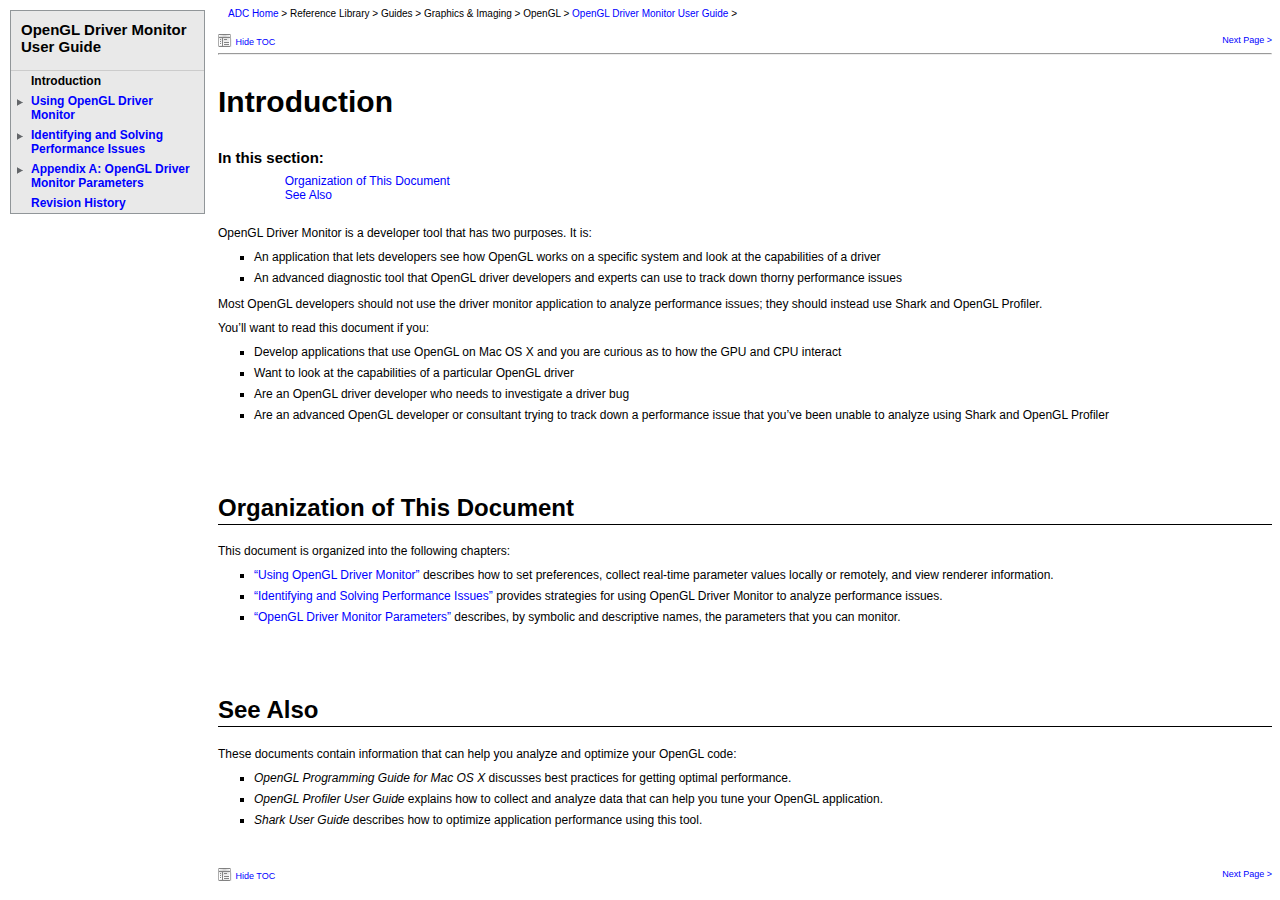
<file: Graphics/OpenGL Driver Monitor.app/Contents/Resources/English.lproj/OpenGLDriverMonitorUserGuide/index.html>
<!DOCTYPE HTML PUBLIC "-//W3C//DTD HTML 4.01 Frameset//EN"
        "http://www.w3.org/TR/1999/REC-html401-19991224/frameset.dtd">
<!-- Template for lower-level framesets for Conceptual and Help doc -->
<html>
<head>
   <title>
   OpenGL Driver Monitor User Guide
   </title>
	<meta name="generator" content="Gutenberg">
	<meta name="GeneratorVersion" content="v129">
	<meta http-equiv="content-type" content="text/html;charset=utf-8">
	<meta name="AppleTitle" content="OpenGL Driver Monitor User Guide">
	<meta name="AppleFont" content="Helvetica,Arial">
	<META NAME="ROBOTS" CONTENT="NOINDEX">
	<meta name="AppleSearchResultsFont" content="Geneva,Arial">
    <meta name="xcode-display" content="render">
	<!-- apple_help_image -->
	
<script type="text/javascript" language="JavaScript">
<!--
var docLoc = location.search;
var hostName = location.hostname;
if(docLoc.indexOf("http://" + hostName) != 1 || (docLoc.indexOf("%3C") > 0 || docLoc.indexOf("%3E") > 0 )) { docLoc = ""; }
document.write('<frameset cols="210, *" frameborder="NO" border="0" framespacing="0">');
document.write('<frame src="toc.html" NAME="toc" bordercolor="#999999" frameborder=0 border=0>');
document.write('<frame src="' + (docLoc ? unescape(docLoc.substring(1)):'Introduction/chapter_1_section_1.html') + '" name="content" frameborder=0 border=0>');
document.write('<\/frameset>');
//-->
</script>
</head>

        
        <!-- The purpose of the contents tag is to allow the main book apple_ref to be inserted. -->

<noscript>
    <frameset cols="210, *" frameborder="NO" border="0" framespacing="0">
		<frame src="toc.html" name="toc" bordercolor="#999999" frameborder=0 border=0>
	   	<frame src="Introduction/chapter_1_section_1.html" name="content" frameborder=0 border=0>
    </frameset>
</noscript>
	<noframes>
		<body bgcolor="#e6e6e6"><a name="//apple_ref/doc/uid/TP40006474" title="OpenGL Driver Monitor User Guide" turn_anchor="yes"></a>
	        <h2>This document set is best viewed in a browser that supports frames. To access the first page <a href="Introduction/chapter_1_section_1.html">Click here</a></h2>
		</body>
	</noframes>

</html>
</file>
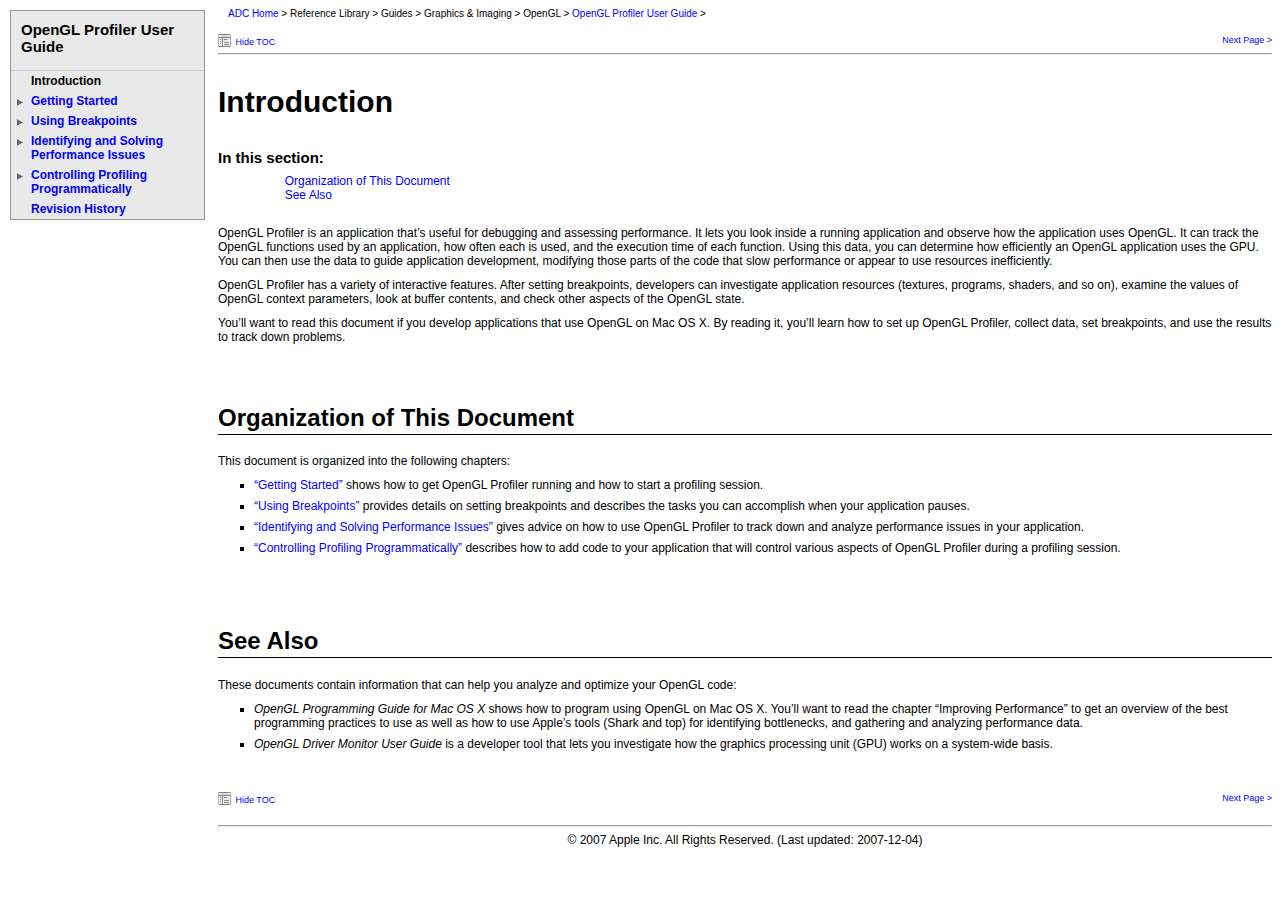
<file: Graphics/OpenGL Profiler.app/Contents/Resources/English.lproj/ProfilerHelp/index.html>
<!DOCTYPE HTML PUBLIC "-//W3C//DTD HTML 4.01 Frameset//EN"
        "http://www.w3.org/TR/1999/REC-html401-19991224/frameset.dtd">
<!-- Template for lower-level framesets for Conceptual and Help doc -->
<html>
<head>
   <title>
   OpenGL Profiler User Guide
   </title>
	<meta name="generator" content="Gutenberg">
	<meta name="GeneratorVersion" content="v129">
	<meta http-equiv="content-type" content="text/html;charset=utf-8">
	<meta name="AppleTitle" content="OpenGL Profiler User Guide">
	<meta name="AppleFont" content="Helvetica,Arial">
	<META NAME="ROBOTS" CONTENT="NOINDEX">
	<meta name="AppleSearchResultsFont" content="Geneva,Arial">
    <meta name="xcode-display" content="render">
	<!-- apple_help_image -->
	
<script type="text/javascript" language="JavaScript">
<!--
var docLoc = location.search;
var hostName = location.hostname;
if(docLoc.indexOf("http://" + hostName) != 1 || (docLoc.indexOf("%3C") > 0 || docLoc.indexOf("%3E") > 0 )) { docLoc = ""; }
document.write('<frameset cols="210, *" frameborder="NO" border="0" framespacing="0">');
document.write('<frame src="toc.html" NAME="toc" bordercolor="#999999" frameborder=0 border=0>');
document.write('<frame src="' + (docLoc ? unescape(docLoc.substring(1)):'Introduction/chapter_1_section_1.html') + '" name="content" frameborder=0 border=0>');
document.write('<\/frameset>');
//-->
</script>
</head>

        
        <!-- The purpose of the contents tag is to allow the main book apple_ref to be inserted. -->

<noscript>
    <frameset cols="210, *" frameborder="NO" border="0" framespacing="0">
		<frame src="toc.html" name="toc" bordercolor="#999999" frameborder=0 border=0>
	   	<frame src="Introduction/chapter_1_section_1.html" name="content" frameborder=0 border=0>
    </frameset>
</noscript>
	<noframes>
		<body bgcolor="#e6e6e6"><a name="//apple_ref/doc/uid/TP40006475" title="OpenGL Profiler User Guide" turn_anchor="yes"></a>
	        <h2>This document set is best viewed in a browser that supports frames. To access the first page <a href="Introduction/chapter_1_section_1.html">Click here</a></h2>
		</body>
	</noframes>

</html>
</file>
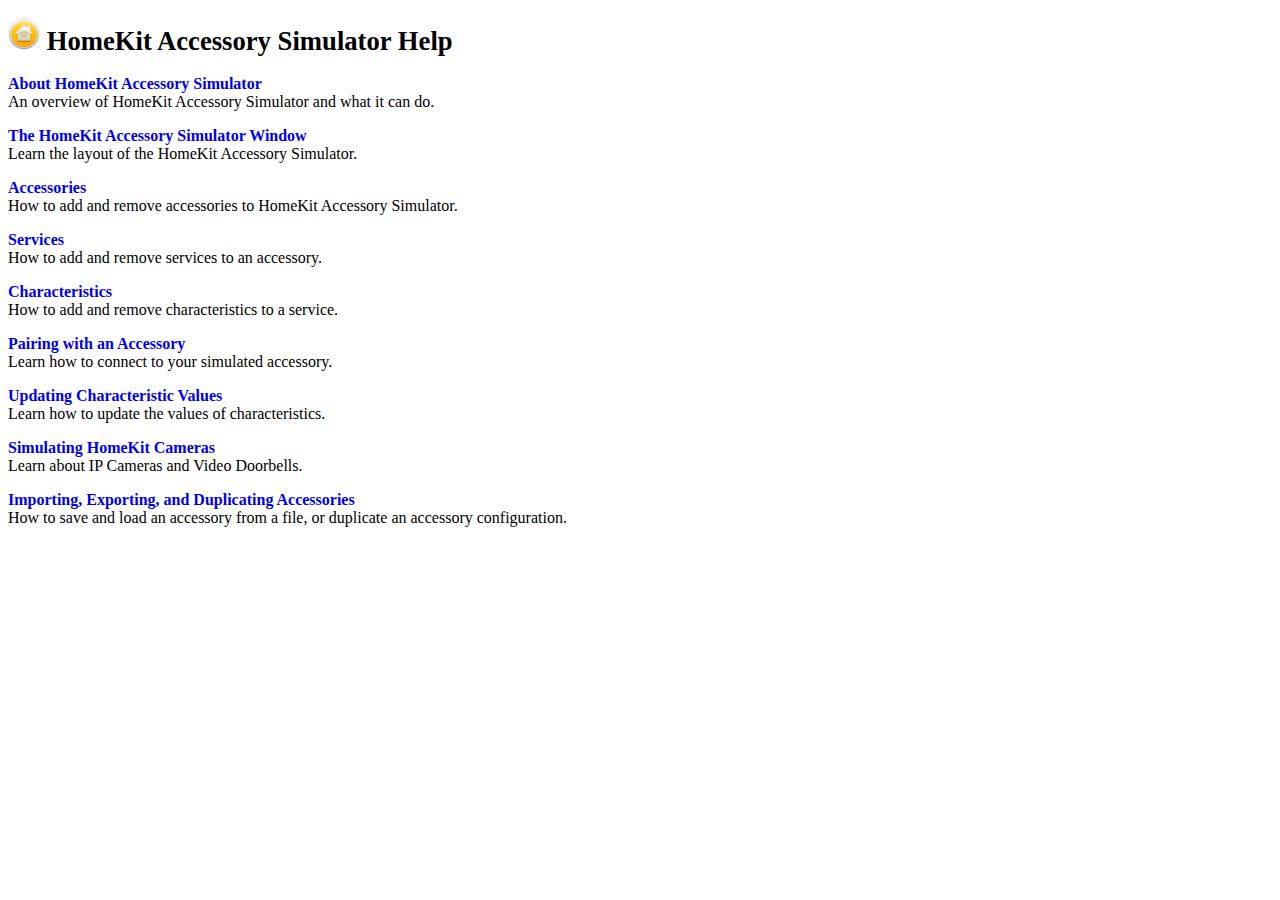
<file: Hardware/HomeKit Accessory Simulator.app/Contents/Resources/en.lproj/Help/index.html>
<?xml version="1.0" encoding="utf-8"?>
<!DOCTYPE html PUBLIC "-//W3C//DTD XHTML 1.0 Strict//EN"
    "http://www.w3.org/TR/xhtml1/DTD/xhtml1-strict.dtd">
<html xmlns="http://www.w3.org/1999/xhtml">
<head>
	<title>HomeKit Accessory Simulator</title>
	<meta http-equiv="content-type" content="text/html; charset=utf-8" />
	<meta name="AppleTitle" content="HomeKit Accessory Simulator Help" />
	<meta name="AppleIcon" content="icon16x16.png" />
	<meta name="keywords" content="HomeKit, HomeKit Accessory Simulator, Home Kit, Home Kit Accessory Simulator" />
	<meta name="description" content="HomeKit Accessory Simulator help." />
	<link href="style.css" rel="stylesheet" media="all" type="text/css" />
</head>
<body>
<div>
	<a name="contents" id="contents"></a> 
</div>
<h1>
	<img src="icon32x32.png" height="32" width="32" alt="Icon" /> HomeKit Accessory Simulator Help 
</h1>
<p>
	<a href="homekit-about.html">About HomeKit Accessory Simulator</a><br />
	An overview of HomeKit Accessory Simulator and what it can do. 
</p>
<p>
	<a href="homekit-window.html">The HomeKit Accessory Simulator Window</a><br />
	Learn the layout of the HomeKit Accessory Simulator. 
</p>
<p>
	<a href="homekit-accessories.html">Accessories</a><br />
	How to add and remove accessories to HomeKit Accessory Simulator. 
</p>
<p>
	<a href="homekit-services.html">Services</a><br />
	How to add and remove services to an accessory. 
</p>
<p>
	<a href="homekit-characteristics.html">Characteristics</a><br />
	How to add and remove characteristics to a service. 
</p>
<p>
	<a href="homekit-pairing.html">Pairing with an Accessory</a><br />
	Learn how to connect to your simulated accessory. 
</p>
<p>
	<a href="homekit-values.html">Updating Characteristic Values</a><br />
	Learn how to update the values of characteristics. 
</p>
<p>
	<a href="homekit-camera.html">Simulating HomeKit Cameras</a><br />
	Learn about IP Cameras and Video Doorbells. 
</p>
<p>
	<a href="homekit-saving.html">Importing, Exporting, and Duplicating Accessories</a><br />
	How to save and load an accessory from a file, or duplicate an accessory configuration. 
</p>
</body>
</html>
</file>
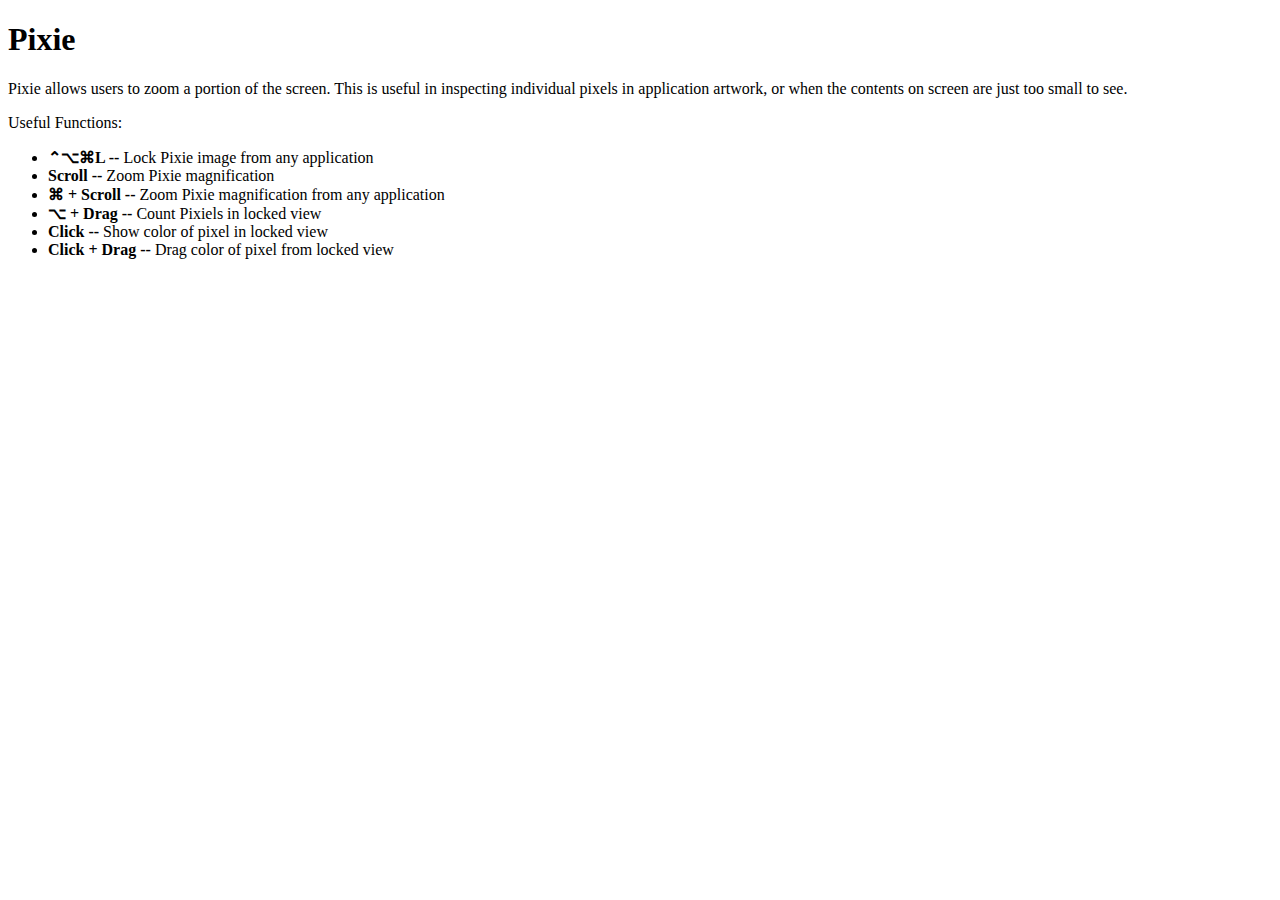
<file: Graphics/Pixie.app/Contents/Resources/Pixie.help/Contents/Resources/English.lproj/index.html>
<!DOCTYPE html PUBLIC "-//W3C//DTD HTML 4.01//EN"
   "http://www.w3.org/TR/html4/strict.dtd">

<html lang="en">
<head>
	<meta http-equiv="Content-Type" content="text/html; charset=utf-8">
	<title>Pixie Help</title>
</head>
<body>
	
	<h1>Pixie</h1>
	
	<p>Pixie allows users to zoom a portion of the screen. This is useful in inspecting individual pixels in application artwork, or when the contents on screen are just too small to see.</p>
    
    <p>Useful Functions:</p>
    <ul>
        <li><b>⌃⌥⌘L -- </b>               Lock Pixie image from any application</li>
        <li><b>Scroll -- </b>             Zoom Pixie magnification</li>
        <li><b>⌘ + Scroll -- </b>          Zoom Pixie magnification from any application</li>
        <li><b>⌥ + Drag -- </b>           Count Pixiels in locked view</li>
        <li><b>Click -- </b>              Show color of pixel in locked view</li>
        <li><b>Click + Drag -- </b>       Drag color of pixel from locked view</li>
    </ul>

</body>
</html>
</file>
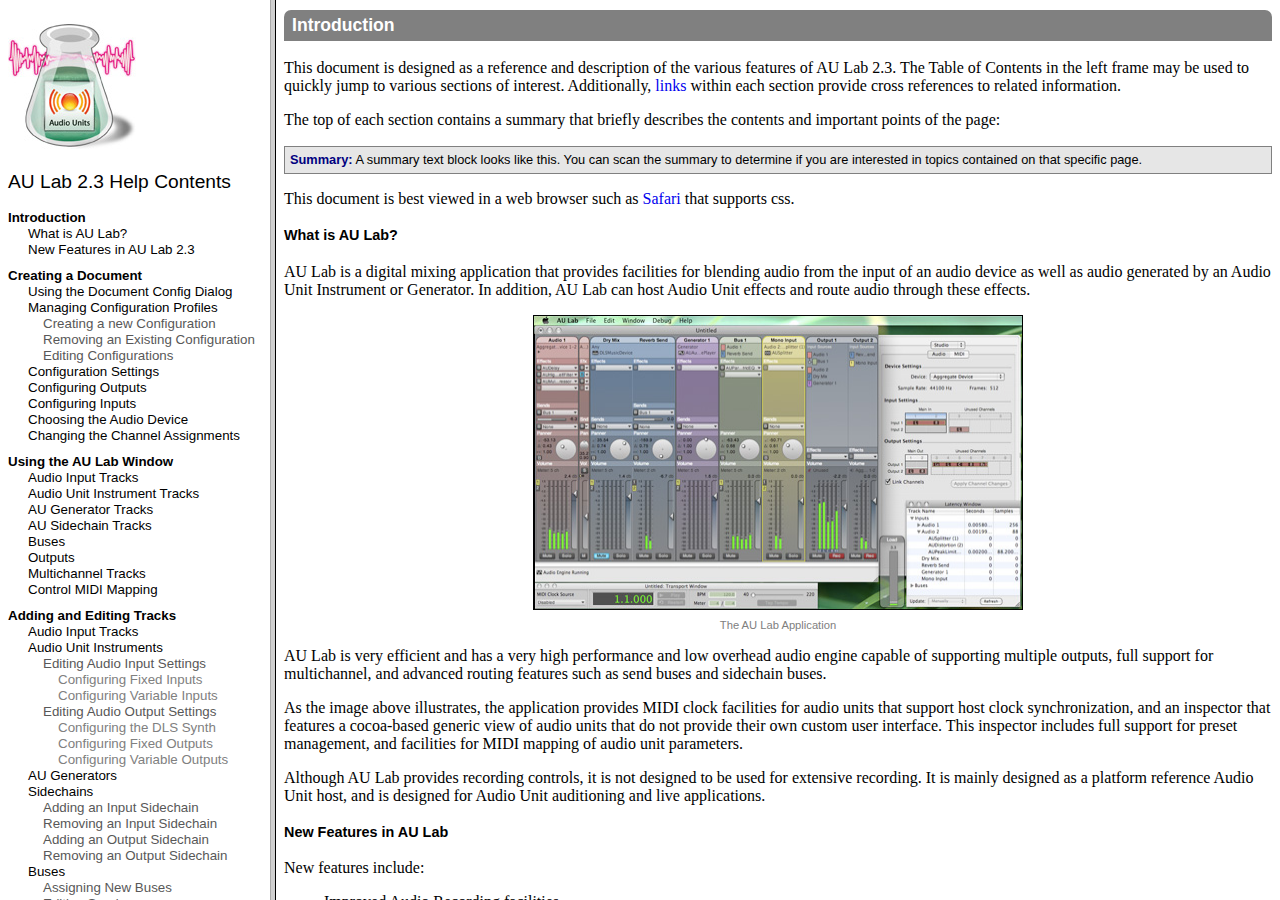
<file: Audio/AU Lab.app/Contents/Resources/AULabDocs.html>
<!DOCTYPE HTML PUBLIC "-//W3C//DTD HTML 4.01 Frameset//EN"        "http://www.w3.org/TR/html4/frameset.dtd"><html>	<head>		<meta http-equiv="content-type" content="text/html;charset=ISO-8859-1">		<title>AU Lab 2.3 Documentation</title>	</head>	<frameset cols="270,*">		<frame name="Table of Contents" src="AULabHelp/TOC.html">		<frame name="Content" noresize src="AULabHelp/Intro.html">		<noframes>			<body>				<p></p>			</body>		</noframes>	</frameset></html>
</file>
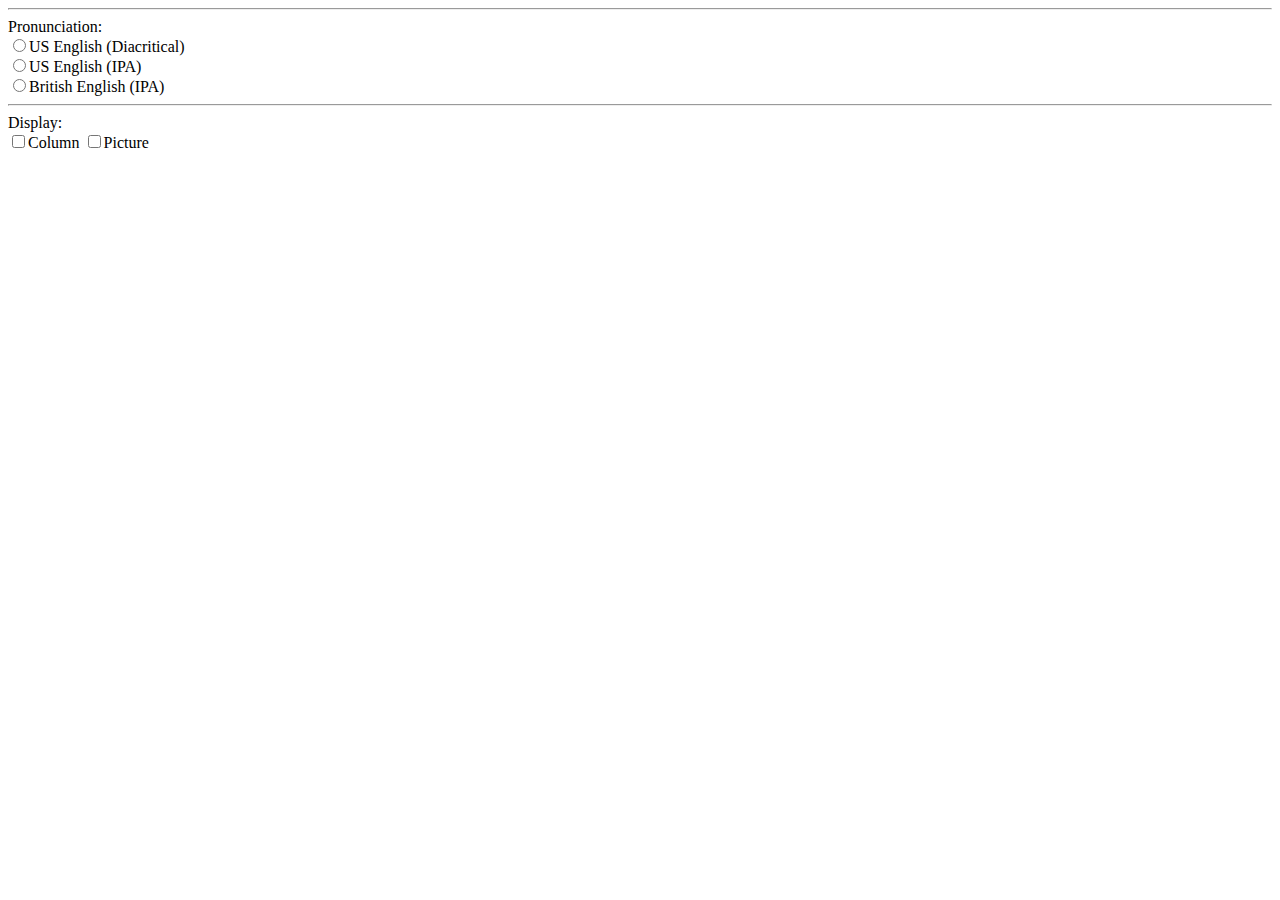
<file: Utilities/Dictionary Development Kit/project_templates/OtherResources/MyDictionary_prefs.html>
<!DOCTYPE html PUBLIC "-//W3C//DTD XHTML 1.1//EN" "http://www.w3.org/TR/xhtml11/DTD/xhtml11.dtd">
<!--
	This HTML file is an example to illustrate how to implement the dictionary-specific preferences.
	This file is not necessary if you don't need preference for the dictionary.
-->
<html xmlns="http://www.w3.org/1999/xhtml">
	<head>
		<meta http-equiv="content-type" content="text/html; charset=UTF-8" />
	</head>
	<body>
		<div id="copyright"></div>
		<hr />
		<div class="query">
			<input type="hidden" name="version" value="1" />
		</div>
		<div class="query">
			Pronunciation:<br />
			<input type="radio" name="pronunciation" value="0">US English (Diacritical)</input><br />
			<input type="radio" name="pronunciation" value="1">US English (IPA)</input><br />
			<input type="radio" name="pronunciation" value="2">British English (IPA)</input><br />
			<hr />
			Display:<br />
			<input type="checkbox" name="display" value="column">Column</input>
			<input type="checkbox" name="display" value="picture">Picture</input><br />
		</div>
	</body>
</html>
</file>
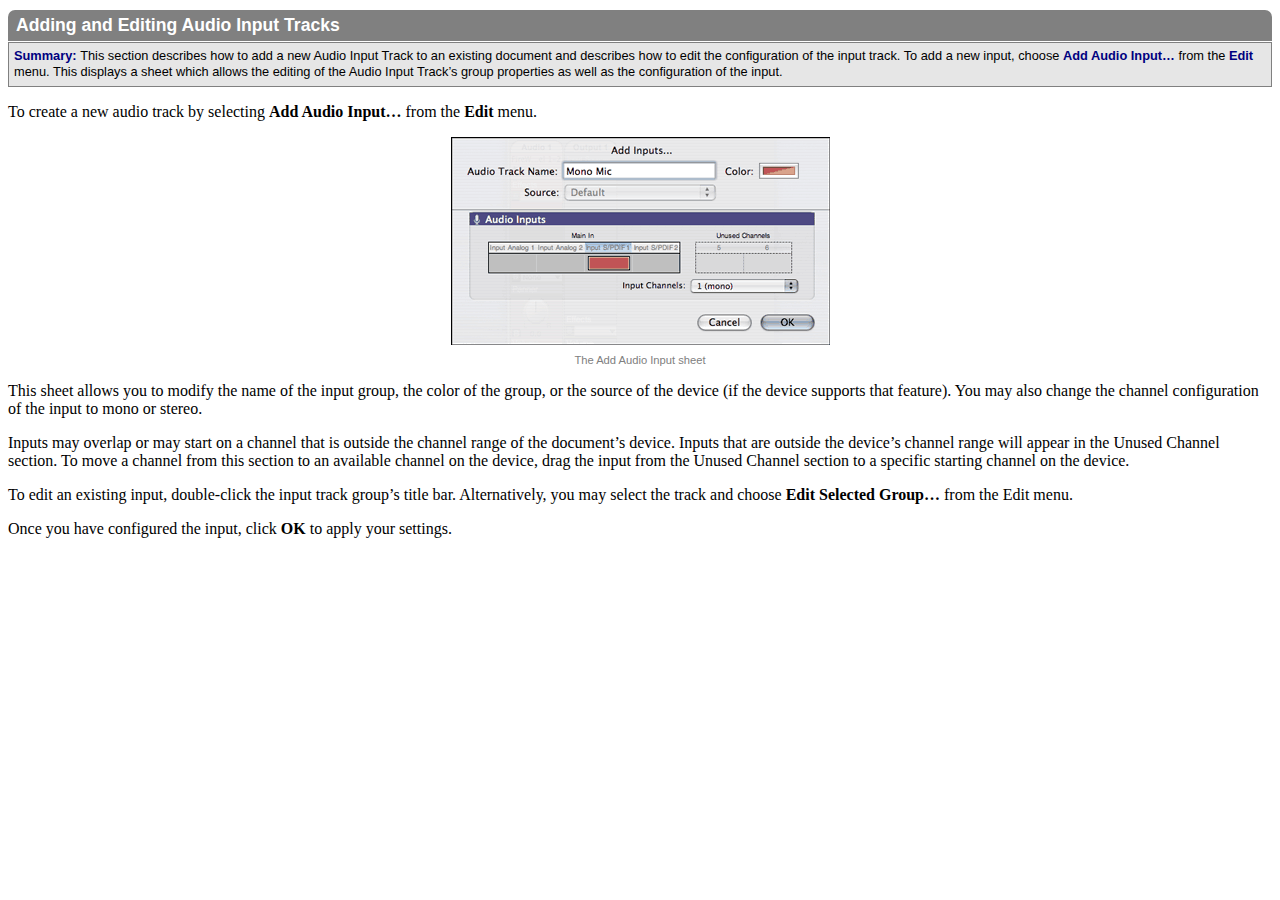
<file: Audio/AU Lab.app/Contents/Resources/AULabHelp/AddingAudioInput.html>
<!DOCTYPE HTML PUBLIC "-//W3C//DTD HTML 4.01//EN"        "http://www.w3.org/TR/html4/strict.dtd">        <html>	<head>		<meta http-equiv="content-type" content="text/html;charset=ISO-8859-1">		<link rel="stylesheet" type="text/css" href="AULDocStyles.css">		<title>Adding and Editing Audio Input Tracks</title>	</head>	<body>		<h3><a name="AddingAudioTracks"></a>Adding and Editing Audio Input Tracks</h3>		<p class="summary"><strong>Summary: </strong>			This section describes how to add a new Audio Input Track to an existing document and describes how to edit the configuration of the input track. To add a new input, choose <strong>Add Audio Input&hellip; </strong>from the <strong>Edit</strong> menu. This displays a sheet which allows the editing of the Audio Input Track&rsquo;s group properties as well as the configuration of the input.</p>				<p>To create a new audio track by selecting <strong>Add Audio Input&hellip;</strong> from the <strong>Edit</strong> menu.</p>		<div class="centerSection">			<img src="gfx/newDoc/AddAudioInput.gif" alt="Audio Input Editor Sheet" width="379" height="208">			<p class="imageLabelCenter">The Add Audio Input sheet</p>		</div>		<p>This sheet allows you to modify the name of the input group, the color of the group, or the source of the device (if the device supports that feature). You may also change the channel configuration of the input to mono or stereo.</p>		<p><a name="varInput"></a>Inputs may overlap or may start on a channel that is outside the channel range of the document&rsquo;s device. Inputs that are outside the device&rsquo;s channel range will appear in the Unused Channel section. To move a channel from this section to an available channel on the device, drag the input from the Unused Channel section to a specific starting channel on the device.</p>		<p>To edit an existing input, double-click the input track group&rsquo;s title bar. Alternatively, you may select the track and choose <strong>Edit Selected Group&hellip;</strong> from the Edit menu.</p>		<p>Once you have configured the input, click <strong>OK</strong> to apply your settings.</p>	</body></html>
</file>
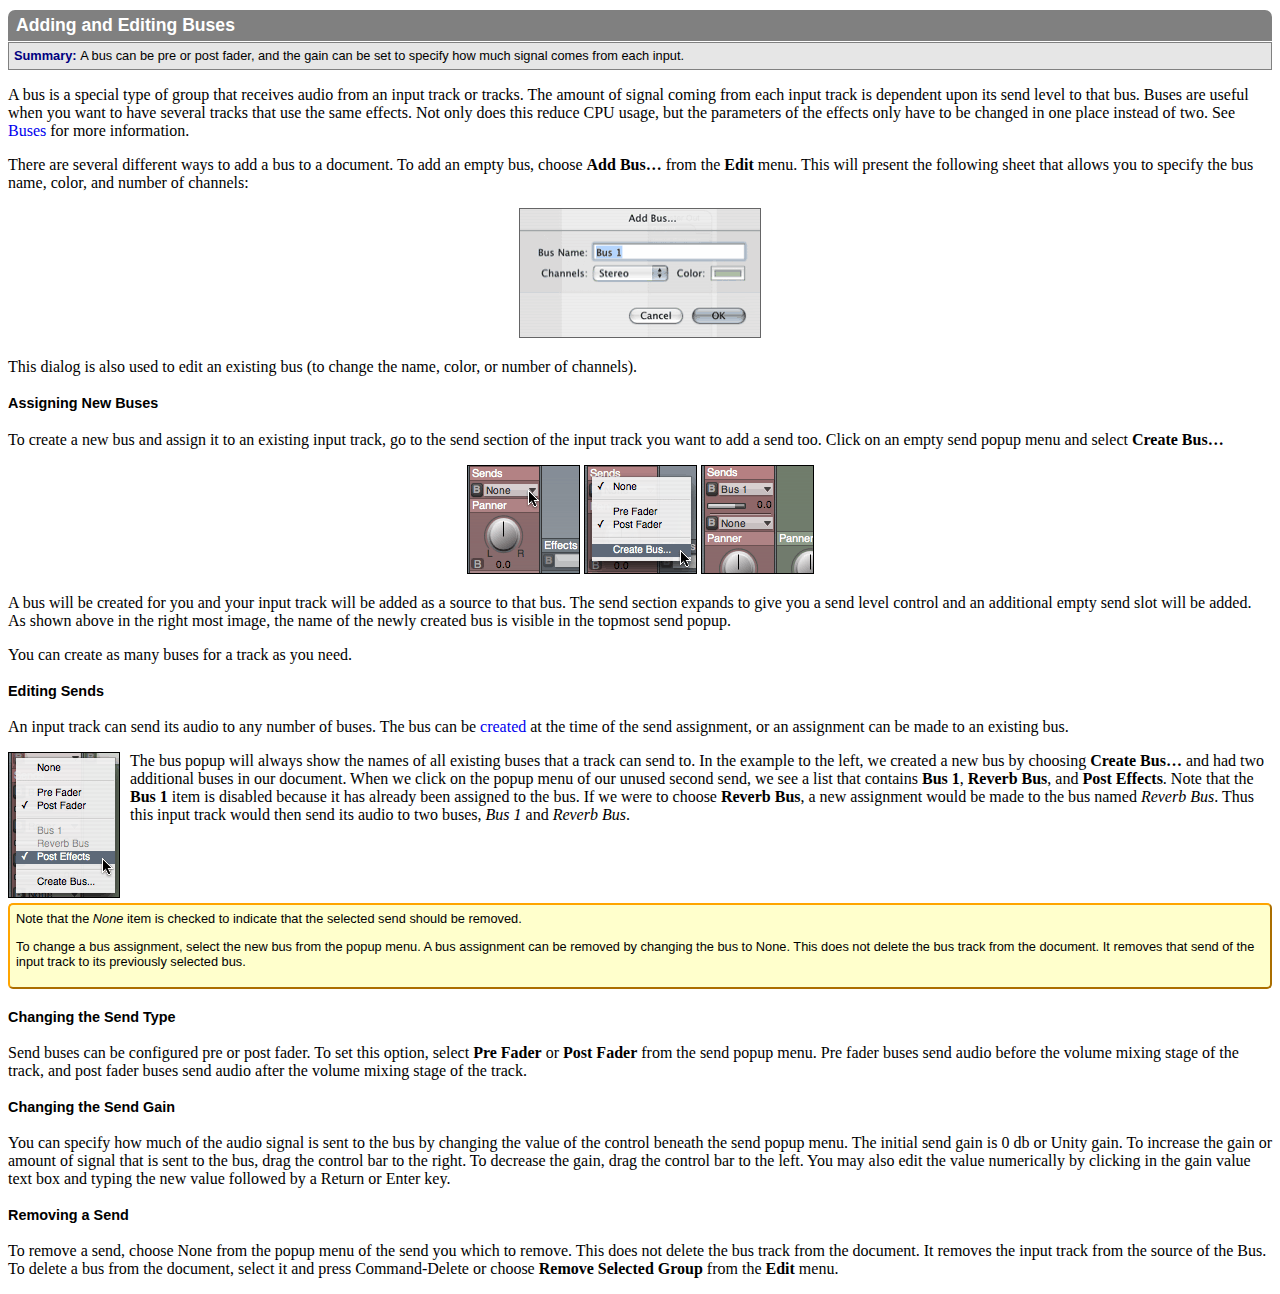
<file: Audio/AU Lab.app/Contents/Resources/AULabHelp/AddingBuses.html>
<!DOCTYPE HTML PUBLIC "-//W3C//DTD HTML 4.01//EN"        "http://www.w3.org/TR/html4/strict.dtd"><html>	<head>		<meta http-equiv="content-type" content="text/html;charset=ISO-8859-1">		<link rel="stylesheet" type="text/css" href="AULDocStyles.css">		<title>Adding and Editing Buses</title>	</head>	<body>		<h3><a name="AddingBuses"></a>Adding and Editing Buses</h3>		<p class="summary"><strong>Summary: </strong>			A bus can be pre or post fader, and the gain can be set to specify how much signal comes from each input.</p>				<p>A bus is a special type of group that receives audio from an input track or tracks. The amount of signal coming from each input track is dependent upon its send level to that bus. Buses are useful when you want to have several tracks that use the same effects. Not only does this reduce CPU usage, but the parameters of the effects only have to be changed in one place instead of two. See <a href="Document.html#Buses">Buses</a> for more information. </p>		<p>There are several different ways to add a bus to a document. To add an empty bus, choose <strong>Add Bus&hellip;</strong> from the <strong>Edit</strong> menu. This will present the following sheet that allows you to specify the bus name, color, and number of channels:</p>		<div class="centerSection">			<p><img src="gfx/addBus/addBus.gif" alt="" width="242" height="130"></p>		</div>				<p>This dialog is also used to edit an existing bus (to change the name, color, or number of channels).</p>		<h4><a name="assigningBuses"></a>Assigning New Buses</h4>				<p>To create a new bus and assign it to an existing input track, go to the send section of the input track you want to add a send too. Click on an empty send popup menu and select <strong>Create Bus&hellip;</strong></p>		<div class="centerSection">			<img src="gfx/addBus/ChooseSend.gif" alt="" width="113" height="109">   			<img src="gfx/addBus/CreateBusMenu.gif" alt="" width="113" height="109">   			<img src="gfx/addBus/BusAdded.gif" alt="" width="113" height="109">		</div>				<p>A bus will be created for you and your input track will be added as a source to that bus. The send section expands to give you a send level control and an additional empty send slot will be added. As shown above in the right most image, the name of the newly created bus is visible in the topmost send popup.</p>		<p>You can create as many buses for a track as you need.</p>				<h4><a name="editingSends"></a>Editing Sends</h4>		<p>An input track can send its audio to any number of buses. The bus can be <a href="#assigningBuses">created</a> at the time of the send assignment, or an assignment can be made to an existing bus.</p>		<p><img class="leftImage" src="gfx/addBus/SelectBus.gif" alt="" width="112" height="146">The bus popup will always show the names of all existing buses that a track can send to. In the example to the left, we created a new bus by choosing <strong>Create Bus&hellip;</strong> and had two additional buses in our document. When we click on the popup menu of our unused second send, we see a list that contains <strong>Bus 1</strong>, <strong>Reverb Bus</strong>, and <strong>Post Effects</strong>. Note that the <strong>Bus 1</strong> item is disabled because it has already been assigned to the bus. If we were to choose <strong>Reverb Bus</strong>, a new assignment would be made to the bus named <em>Reverb Bus</em>. Thus this input track would then send its audio to two buses, <em>Bus 1</em> and <em>Reverb Bus</em>.</p>		<div class="Note">Note that the <em>None</em> item is checked to indicate that the selected send should be removed.			<p>To change a bus assignment, select the new bus from the popup menu. A bus assignment can be removed by changing the bus to None. This does not delete the bus track from the document. It removes that send of the input track to its previously selected bus.</p>		</div>				<h4><a name="changingSendType"></a>Changing the Send Type</h4>		<p>Send buses can be configured pre or post fader. To set this option, select <strong>Pre Fader</strong> or <strong>Post Fader</strong> from the send popup menu. Pre fader buses send audio before the volume mixing stage of the track, and post fader buses send audio after the volume mixing stage of the track.</p>				<h4><a name="changingSend"></a>Changing the Send Gain</h4>		<p>You can specify how much of the audio signal is sent to the bus by changing the value of the control beneath the send popup menu. The initial send gain is 0 db or Unity gain. To increase the gain or amount of signal that is sent to the bus, drag the control bar to the right. To decrease the gain, drag the control bar to the left. You may also edit the value numerically by clicking in the gain value text box and typing the new value followed by a Return or Enter key.</p>				<h4><a name="Removing a send"></a>Removing a Send</h4>		<p>To remove a send, choose None from the popup menu of the send you which to remove. This does not delete the bus track from the document. It removes the input track from the source of the Bus. To delete a bus from the document, select it and press Command-Delete or choose <strong>Remove Selected Group</strong> from the <strong>Edit</strong> menu.</p>	</body></html>
</file>
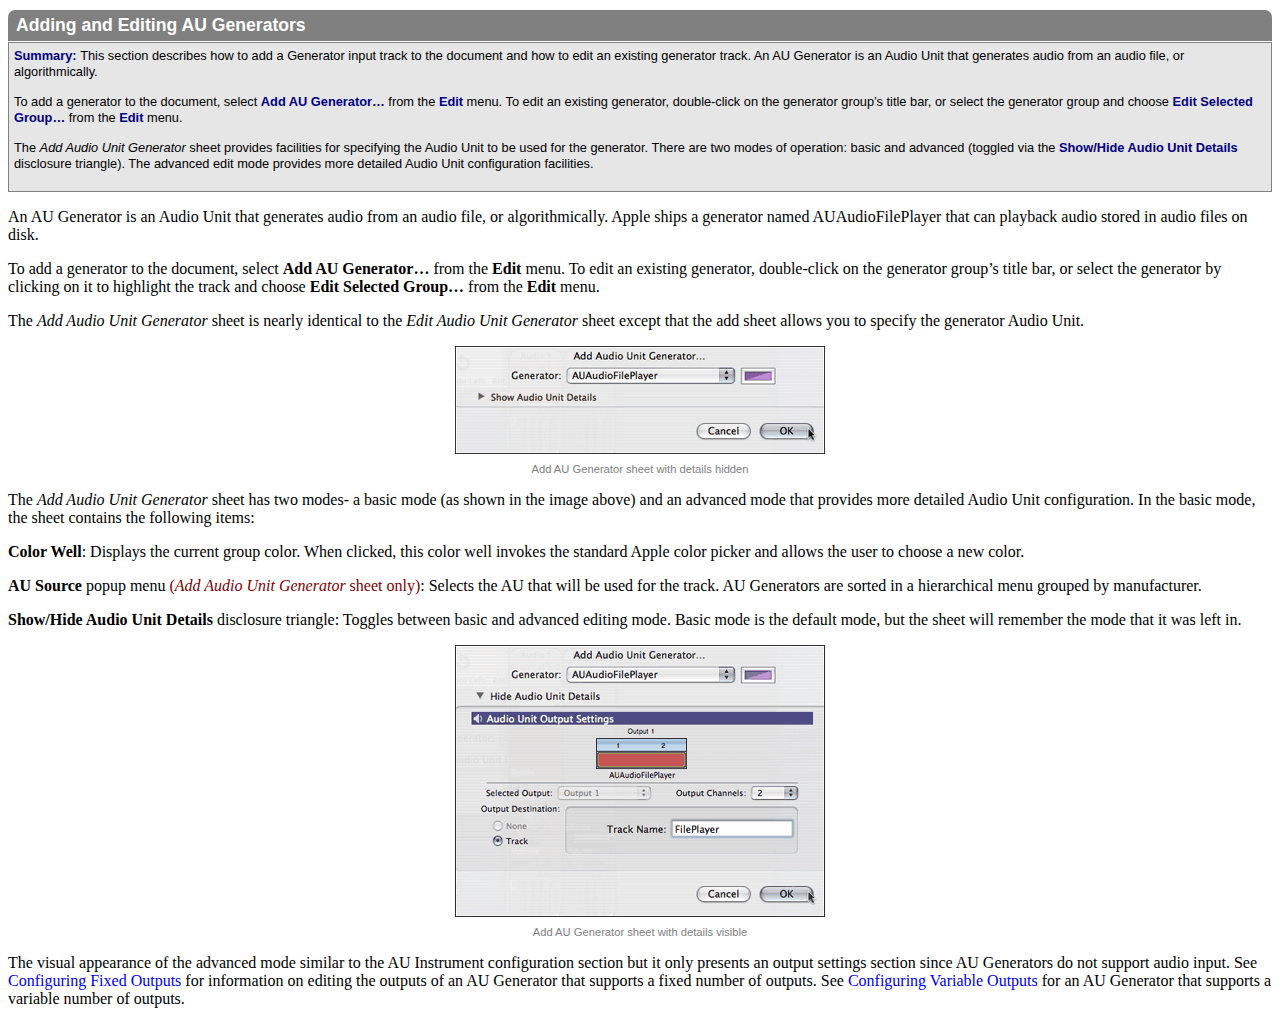
<file: Audio/AU Lab.app/Contents/Resources/AULabHelp/AddingGenerators.html>
<!DOCTYPE HTML PUBLIC "-//W3C//DTD HTML 4.01//EN"        "http://www.w3.org/TR/html4/strict.dtd">        <html>	<head>		<meta http-equiv="content-type" content="text/html;charset=ISO-8859-1">		<link rel="stylesheet" type="text/css" href="AULDocStyles.css">		<title>Adding AU Generators</title>	</head>	<body>		<h3><a name="AddingGenerators"></a>Adding and Editing AU Generators</h3>		<div class="summary"><strong>Summary: </strong>This section describes how to add a Generator input track to the document and how to edit an existing generator track. An AU Generator is an Audio Unit that generates audio from an audio file, or algorithmically.			<p>To add a generator to the document, select <strong>Add AU Generator&hellip;</strong> from the <strong>Edit</strong> menu. To edit an existing generator, double-click on the generator group&rsquo;s title bar, or select the generator group and choose <strong>Edit Selected Group&hellip;</strong> from the <strong>Edit</strong> menu.</p>			<p>The <em>Add Audio Unit Generator</em> sheet provides facilities for specifying the Audio Unit to be used for the generator. There are two modes of operation: basic and advanced (toggled via the <strong>Show/Hide Audio Unit Details</strong> disclosure triangle). The advanced edit mode provides more detailed Audio Unit configuration facilities.</p>		</div>		<p>An AU Generator is an Audio Unit that generates audio from an audio file, or algorithmically. Apple ships a generator named AUAudioFilePlayer that can playback audio stored in audio files on disk.</p>		<p>To add a generator to the document, select <strong>Add AU Generator&hellip;</strong> from the <strong>Edit</strong> menu. To edit an existing generator, double-click on the generator group&rsquo;s title bar, or select the generator by clicking on it to highlight the track and choose <strong>Edit Selected Group&hellip;</strong> from the <strong>Edit</strong> menu.</p>		<p>The <em>Add Audio Unit Generator</em> sheet is nearly identical to the <em>Edit Audio Unit Generator</em> sheet except that the add sheet allows you to specify the generator Audio Unit. </p>		<div class="centerSection">			<img src="gfx/addGenerator/AddGeneratorNoDetails.gif" alt="Add AU Generator sheet with details hidden" width="370" height="108">			<p class="imageLabelCenter">Add AU Generator sheet with details hidden</p>		</div>		<p>The <em>Add Audio Unit Generator</em> sheet has two modes- a basic mode (as shown in the image above) and an advanced mode that provides more detailed Audio Unit configuration. In the basic mode, the sheet contains the following items:</p>		<p><strong>Color Well</strong>: Displays the current group color. When clicked, this color well invokes the standard Apple color picker and allows the user to choose a new color.</p>		<p><strong>AU Source</strong> popup menu <span class="warning">(<em>Add Audio Unit Generator</em> sheet only)</span>: Selects the AU that will be used for the track. AU Generators are sorted in a hierarchical menu grouped by manufacturer.</p>		<p><strong>Show/Hide Audio Unit Details</strong> disclosure triangle: Toggles between basic and advanced editing mode. Basic mode is the default mode, but the sheet will remember the mode that it was left in.</p>		<div class="centerSection">			<img src="gfx/addGenerator/AddGenerator.gif" alt="Add AU Generator sheet with details visible" width="370" height="272">			<p class="imageLabelCenter">Add AU Generator sheet with details visible</p>		</div>		<p>The visual appearance of the advanced mode similar to the AU Instrument configuration section but it only presents an output settings section since AU Generators do not support audio input. See <a href="AddingInstrument.html#InstrumentFixedOutputs">Configuring Fixed Outputs</a> for information on editing the outputs of an AU Generator that supports a fixed number of outputs. See <a href="AddingInstrument.html#InstrumentVariableOutputs">Configuring Variable Outputs</a> for an AU Generator that supports a variable number of outputs.</p>	</body></html>
</file>
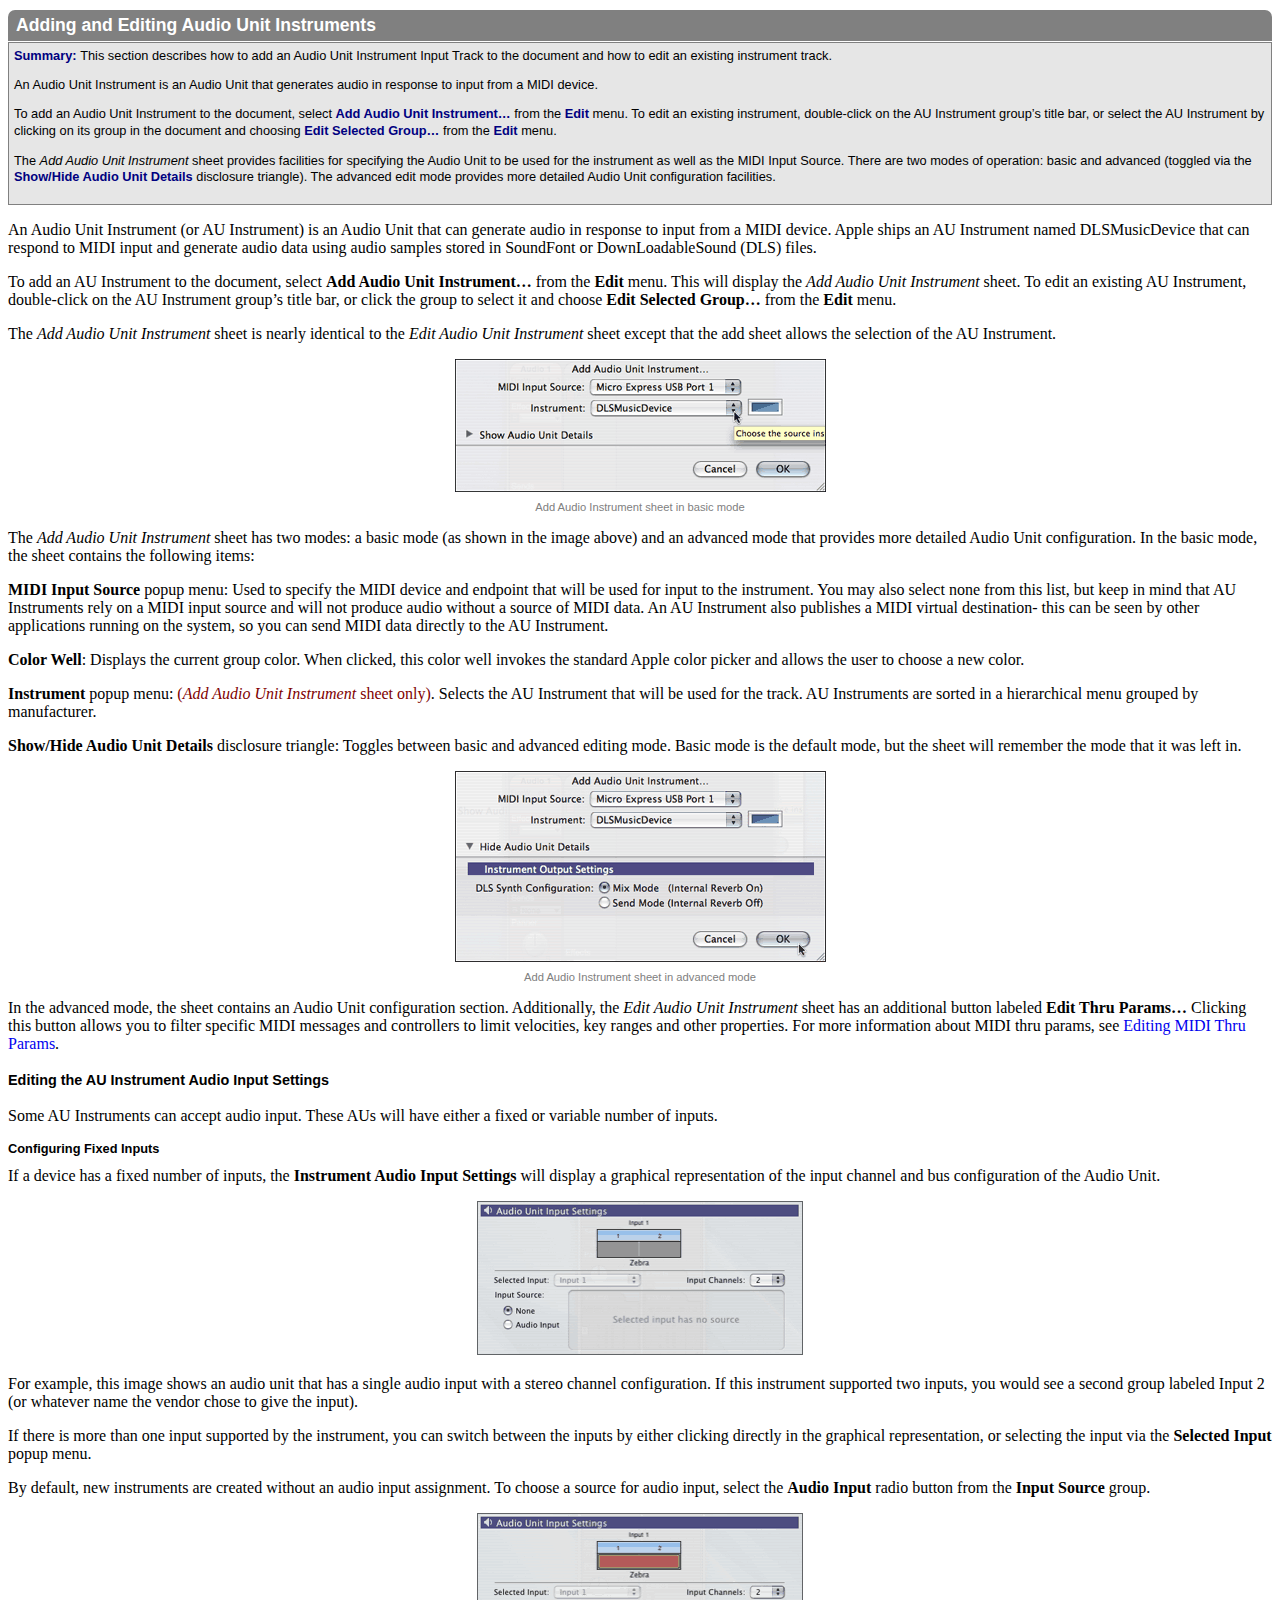
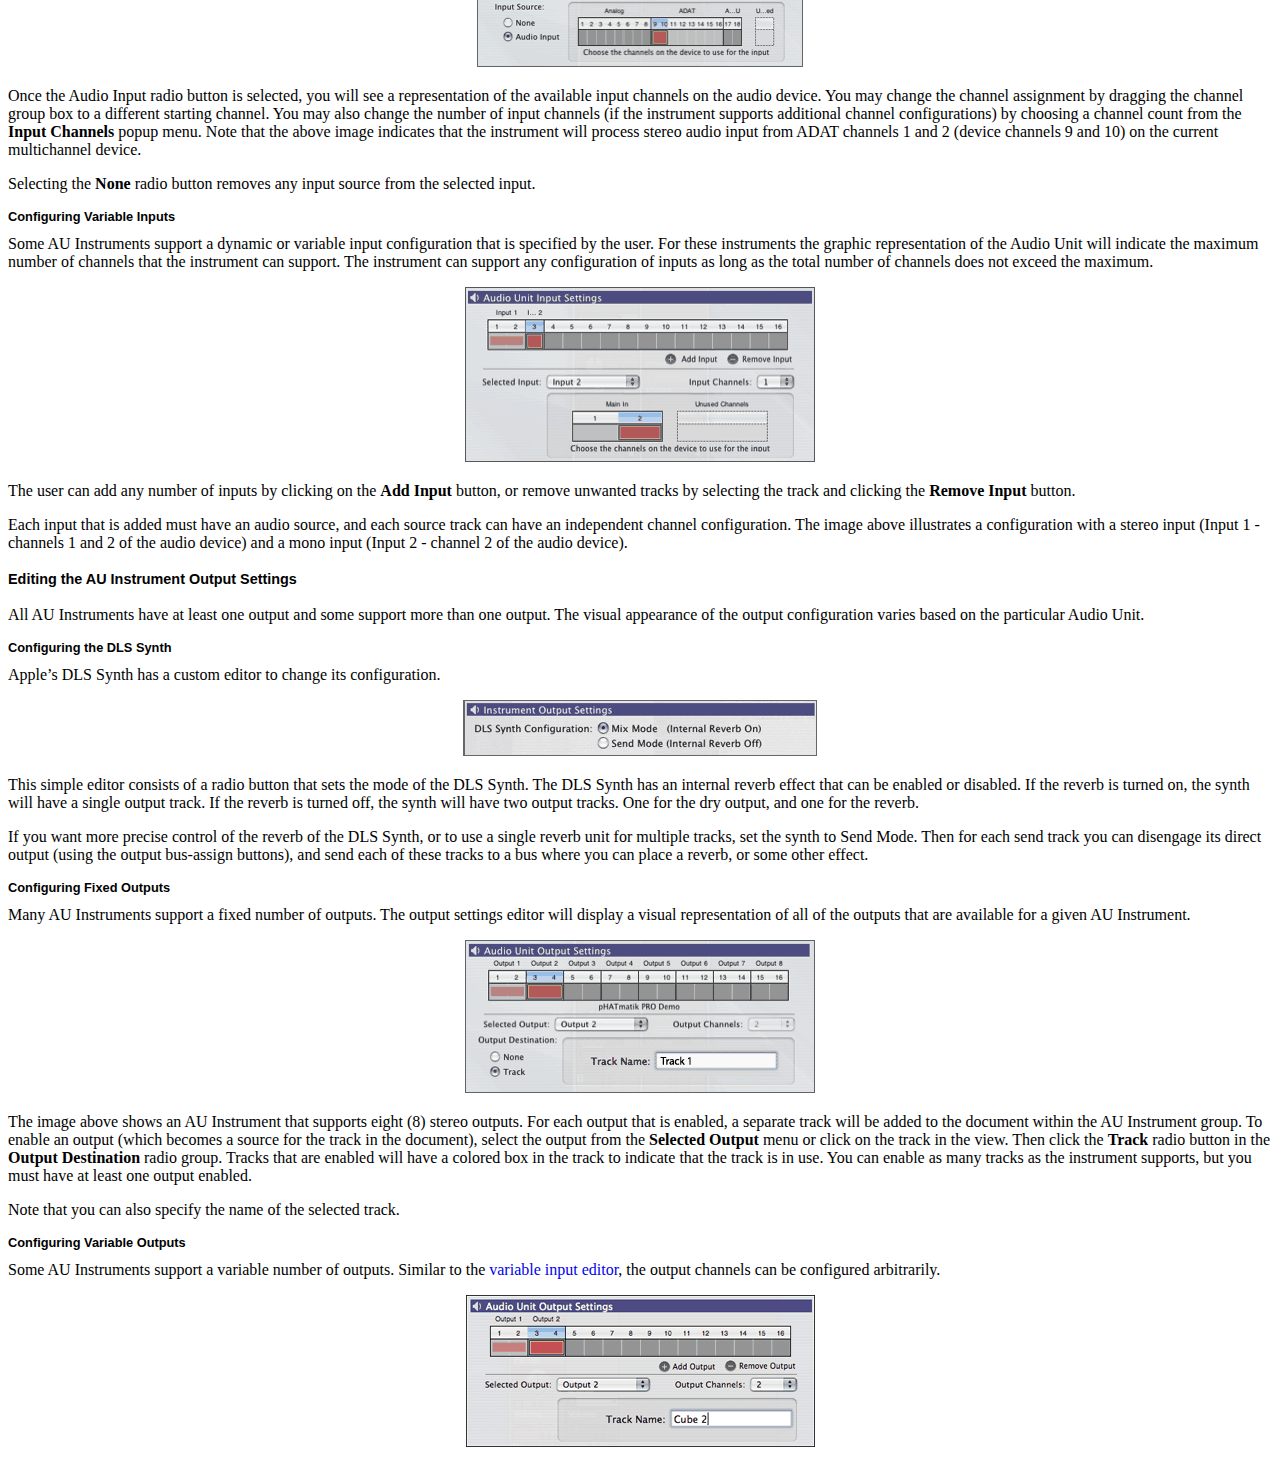
<file: Audio/AU Lab.app/Contents/Resources/AULabHelp/AddingInstrument.html>
<!DOCTYPE HTML PUBLIC "-//W3C//DTD HTML 4.01//EN"        "http://www.w3.org/TR/html4/strict.dtd"><html>	<head>		<meta http-equiv="content-type" content="text/html;charset=ISO-8859-1">		<link rel="stylesheet" type="text/css" href="AULDocStyles.css">		<title>Adding and Editing Audio Instruments</title>	</head>	<body>		<h3><a name="AddingAUInstruments"></a>Adding and Editing Audio Unit Instruments</h3>		<div class="summary"><strong>Summary: </strong>This section describes how to add an Audio Unit Instrument Input Track to the document and how to edit an existing instrument track.			<p>An Audio Unit Instrument is an Audio Unit that generates audio in response to input from a MIDI device.</p>			<p>To add an Audio Unit Instrument to the document, select <strong>Add Audio Unit Instrument&hellip;</strong> from the <strong>Edit</strong> menu. To edit an existing instrument, double-click on the AU Instrument group&rsquo;s title bar, or select the AU Instrument by clicking on its group in the document and choosing <strong>Edit Selected Group&hellip;</strong> from the <strong>Edit</strong> menu.</p>			<p>The <em>Add Audio Unit Instrument</em> sheet provides facilities for specifying the Audio Unit to be used for the instrument as well as the MIDI Input Source. There are two modes of operation: basic and advanced (toggled via the <strong>Show/Hide Audio Unit Details</strong> disclosure triangle). The advanced edit mode provides more detailed Audio Unit configuration facilities.</p>		</div>		<p>An Audio Unit Instrument (or AU Instrument) is an Audio Unit that can generate audio in response to input from a MIDI device. Apple ships an AU Instrument named DLSMusicDevice that can respond to MIDI input and generate audio data using audio samples stored in SoundFont or DownLoadableSound (DLS) files.</p>		<p>To add an AU Instrument to the document, select <strong>Add Audio Unit Instrument&hellip; </strong>from the <strong>Edit</strong> menu. This will display the <em>Add Audio Unit Instrument</em> sheet. To edit an existing AU Instrument, double-click on the AU Instrument group&rsquo;s title bar, or click the group to select it and choose <strong>Edit Selected Group&hellip; </strong>from the <strong>Edit</strong> menu.</p>		<p>The <em>Add Audio Unit Instrument </em>sheet is nearly identical to the <em>Edit Audio Unit Instrument</em> sheet except that the add sheet allows the selection of the AU Instrument.</p>				<div class="centerSection">			<img src="gfx/addInstrument/AddInstrumentCollapsed.gif" alt="Add Audio Instrument Sheet (Hidden Details)" width="371" height="133">			<p class="imageLabelCenter">Add Audio Instrument sheet in basic mode</p>		</div>				<p>The <em>Add Audio Unit Instrument</em> sheet has two modes: a basic mode (as shown in the image above) and an advanced mode that provides more detailed Audio Unit configuration. In the basic mode, the sheet contains the following items:</p>		<p><strong>MIDI Input Source</strong> popup menu: Used to specify the MIDI device and endpoint that will be used for input to the instrument. You may also select none from this list, but keep in mind that AU Instruments rely on a MIDI input source and will not produce audio without a source of MIDI data. An AU Instrument also publishes a MIDI virtual destination- this can be seen by other applications running on the system, so you can send MIDI data directly to the AU Instrument.</p>		<p><a name="colorWell"></a><strong>Color Well</strong>: Displays the current group color. When clicked, this color well invokes the standard Apple color picker and allows the user to choose a new color.</p>		<p><strong>Instrument</strong> popup menu: <span class="warning">(<em>Add Audio Unit Instrument</em> sheet only)</span>. Selects the AU Instrument that will be used for the track. AU Instruments are sorted in a hierarchical menu grouped by manufacturer.</p>		<p><strong>Show/Hide Audio Unit Details</strong> disclosure triangle: Toggles between basic and advanced editing mode. Basic mode is the default mode, but the sheet will remember the mode that it was left in.</p>				<div class="centerSection">			<img src="gfx/addInstrument/AddInstrument.gif" alt="Add Audio Instrument Track sheet (visible details)" width="371" height="191">			<p class= "imageLabelCenter">Add Audio Instrument sheet in advanced mode</p>		</div>				<p>In the advanced mode, the sheet contains an Audio Unit configuration section. Additionally, the <em>Edit Audio Unit Instrument</em> sheet has an additional button labeled <strong>Edit Thru Params&hellip;</strong> Clicking this button allows you to filter specific MIDI messages and controllers to limit velocities, key ranges and other properties. For more information about MIDI thru params, see <a href="Inspector.html#usingInspector">Editing MIDI Thru Params</a>.</p>		<h4><a name="EditingInstrumentInput"></a>Editing the AU Instrument Audio Input Settings</h4>		<p>Some AU Instruments can accept audio input. These AUs will have either a fixed or variable number of inputs.</p>		<h5>Configuring Fixed Inputs</h5>		<p>If a device has a fixed number of inputs, the <strong>Instrument Audio Input Settings</strong> will display a graphical representation of the input channel and bus configuration of the Audio Unit.</p>				<div class="centerSection">			<img src="gfx/addInstrument/FixedInput.gif" alt="Fixed input configuration" width="326" height="154">		</div>				<p>For example, this image shows an audio unit that has a single audio input with a stereo channel configuration. If this instrument supported two inputs, you would see a second group labeled Input 2 (or whatever name the vendor chose to give the input).</p>		<p>If there is more than one input supported by the instrument, you can switch between the inputs by either clicking directly in the graphical representation, or selecting the input via the <strong>Selected Input</strong> popup menu.</p>		<p>By default, new instruments are created without an audio input assignment. To choose a source for audio input, select the <strong>Audio Input</strong> radio button from the <strong>Input Source</strong> group.</p>				<div class="centerSection">			<img src="gfx/addInstrument/AudioInput.gif" alt="Choosing a source for a fixed input" width="326" height="154">		</div>				<p>Once the Audio Input radio button is selected, you will see a representation of the available input channels on the audio device. You may change the channel assignment by dragging the channel group box to a different starting channel. You may also change the number of input channels (if the instrument supports additional channel configurations) by choosing a channel count from the <strong>Input Channels</strong> popup menu. Note that the above image indicates that the instrument will process stereo audio input from ADAT channels 1 and 2 (device channels 9 and 10) on the current multichannel device.</p>		<p>Selecting the <strong>None</strong> radio button removes any input source from the selected input. </p>		<h5><a name="VariableInputs"></a>Configuring Variable Inputs</h5>		<p>Some AU Instruments support a dynamic or variable input configuration that is specified by the user. For these instruments the graphic representation of the Audio Unit will indicate the maximum number of channels that the instrument can support. The instrument can support any configuration of inputs as long as the total number of channels does not exceed the maximum.</p>					<div class="centerSection">			<img src="gfx/addInstrument/VariableInput.gif" alt="Configuring variable inputs" width="350" height="175">		</div>				<p>The user can add any number of inputs by clicking on the <strong>Add Input</strong> button, or remove unwanted tracks by selecting the track and clicking the <strong>Remove Input</strong> button. </p>		<p>Each input that is added must have an audio source, and each source track can have an independent channel configuration. The image above illustrates a configuration with a stereo input (Input 1 - channels 1 and 2 of the audio device) and a mono input (Input 2 - channel 2 of the audio device).</p>		<h4><a name="EditingInstrumentOutputs"></a>Editing the AU Instrument Output Settings</h4>		<p>All AU Instruments have at least one output and some support more than one output. The visual appearance of the output configuration varies based on the particular Audio Unit.</p>			<h5><strong>Configuring the DLS Synth</strong></h5>		<p>Apple&rsquo;s DLS Synth has a custom editor to change its configuration. </p>				<div class="centerSection">			<img src="gfx/addInstrument/DLSOutput.gif" alt="" width="354" height="56" >		</div>		<p>This simple editor consists of a radio button that sets the mode of the DLS Synth. The DLS Synth has an internal reverb effect that can be enabled or disabled. If the reverb is turned on, the synth will have a single output track. If the reverb is turned off, the synth will have two output tracks. One for the dry output, and one for the reverb. </p>		<p>If you want more precise control of the reverb of the DLS Synth, or to use a single reverb unit for multiple tracks, set the synth to Send Mode. Then for each send track you can disengage its direct output (using the output bus-assign buttons), and send each of these tracks to a bus where you can place a reverb, or some other effect.</p>				<h5><a name="InstrumentFixedOutputs"></a>Configuring Fixed Outputs</h5>		<p>Many AU Instruments support a fixed number of outputs. The output settings editor will display a visual representation of all of the outputs that are available for a given AU Instrument.</p>		<div class="centerSection">			<img src="gfx/addInstrument/FixedOutput.gif" alt="" width="350" height="153">		</div>		<p>The image above shows an AU Instrument that supports eight (8) stereo outputs. For each output that is enabled, a separate track will be added to the document within the AU Instrument group. To enable an output (which becomes a source for the track in the document), select the output from the <strong>Selected Output</strong> menu or click on the track in the view. Then click the <strong>Track</strong> radio button in the <strong>Output Destination</strong> radio group. Tracks that are enabled will have a colored box in the track to indicate that the track is in use. You can enable as many tracks as the instrument supports, but you must have at least one output enabled.</p>		<p>Note that you can also specify the name of the selected track.</p>		<h5><a name="InstrumentVariableOutputs"></a><strong>Configuring Variable Outputs</strong></h5>		<p>Some AU Instruments support a variable number of outputs. Similar to the <a href="AddingAudioInput.html#varInput">variable input editor</a>, the output channels can be configured arbitrarily.</p>											<div class="centerSection">			<img src="gfx/addInstrument/VariableOutput.gif" alt="" width="349" height="152">		</div>	</body></html>
</file>
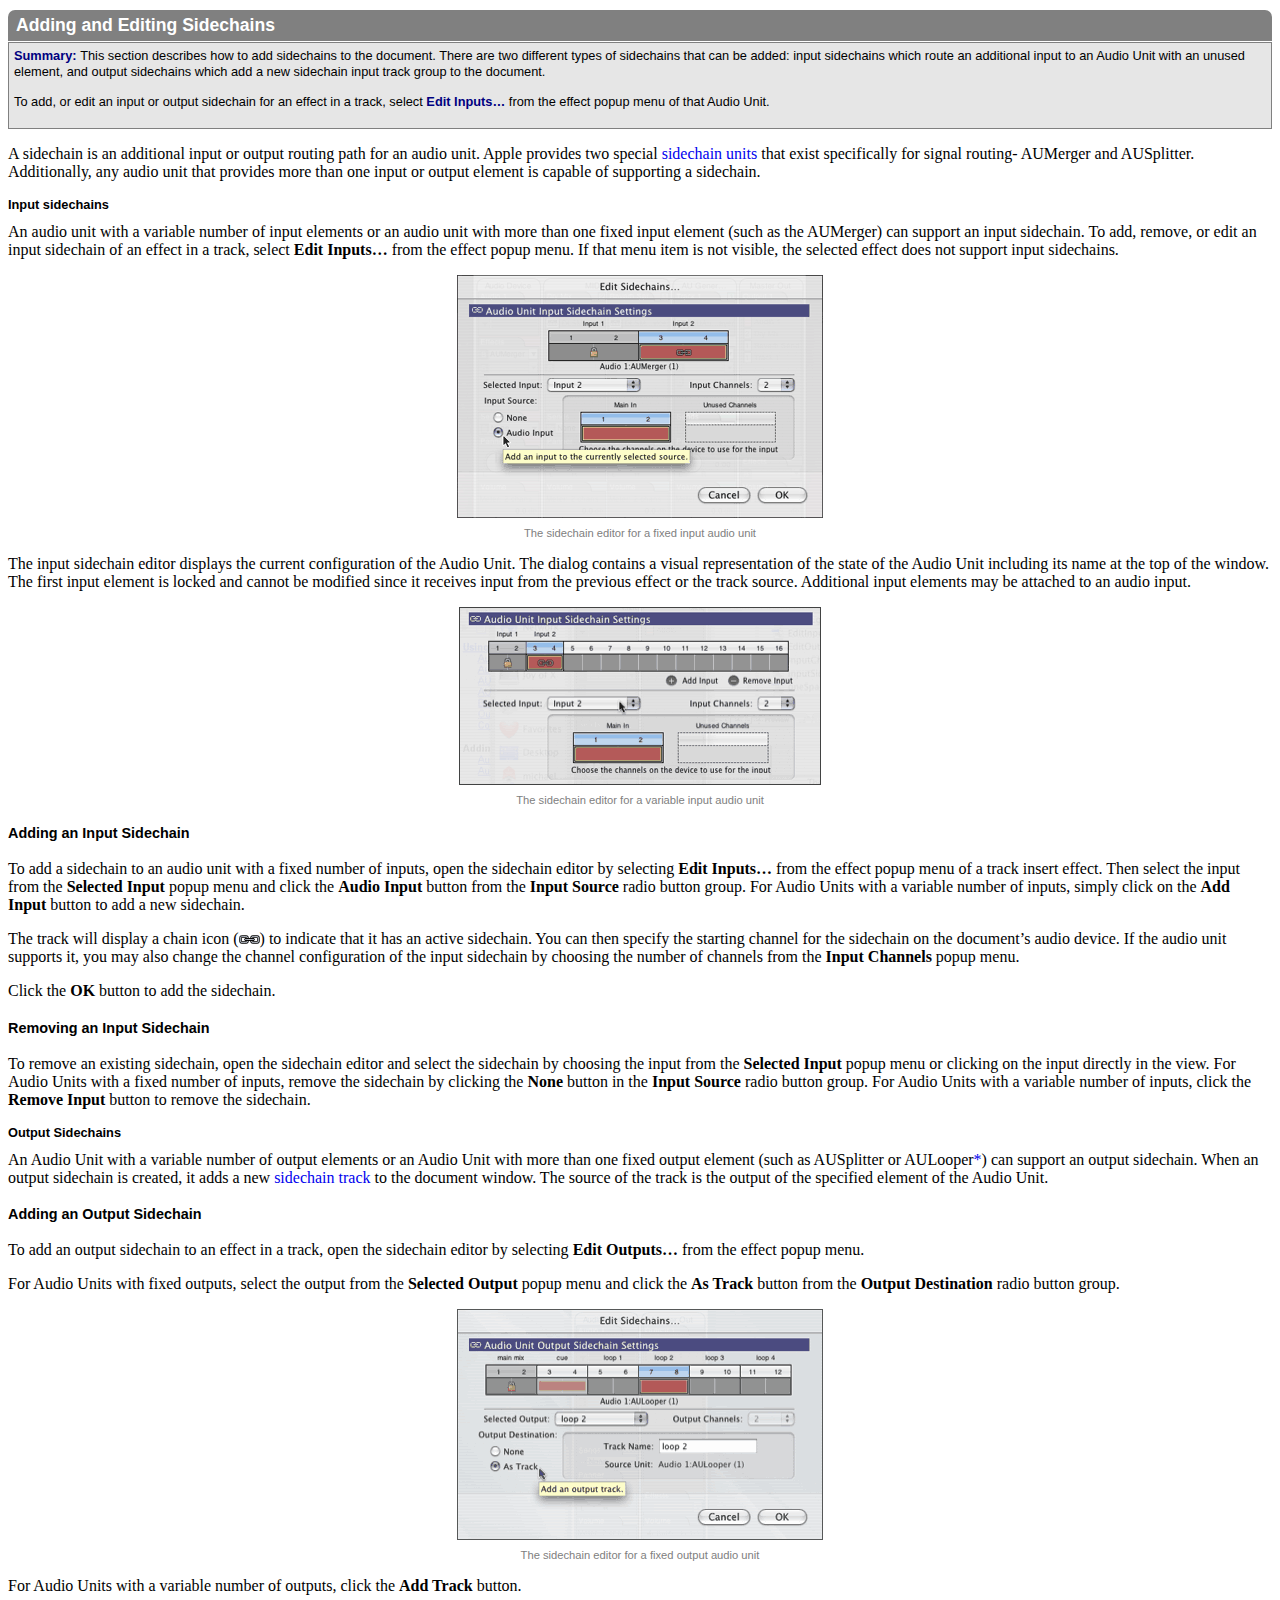
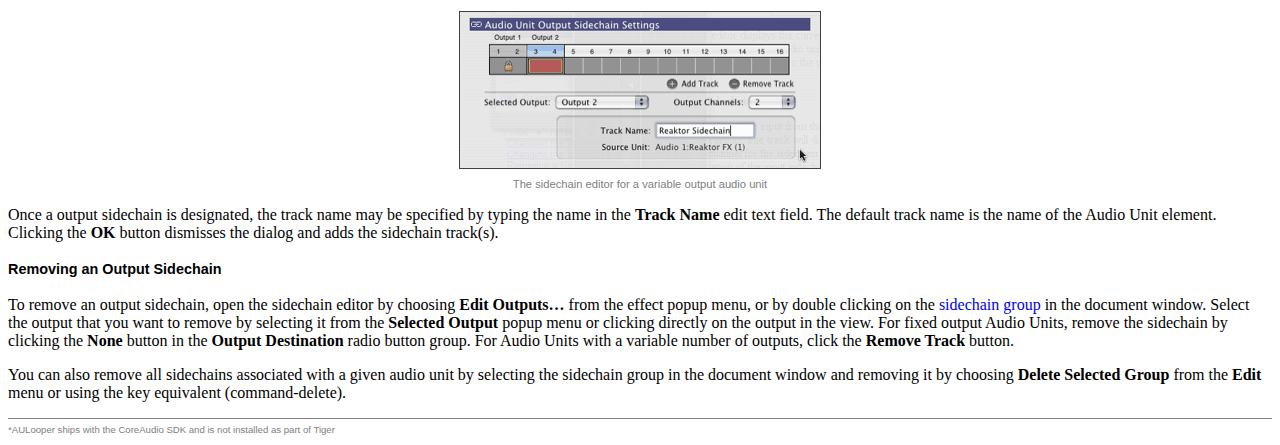
<file: Audio/AU Lab.app/Contents/Resources/AULabHelp/AddingSidechains.html>
<!DOCTYPE HTML PUBLIC "-//W3C//DTD HTML 4.01//EN"        "http://www.w3.org/TR/html4/strict.dtd"><html>	<head>		<meta http-equiv="content-type" content="text/html;charset=ISO-8859-1">		<link rel="stylesheet" type="text/css" href="AULDocStyles.css">		<title>Adding Sidechains</title>	</head>	<body>		<h3><a name="AddingAndEditingSidechains"></a>Adding and Editing Sidechains</h3>		<div class="summary"><strong>Summary: </strong>This section describes how to add sidechains to the document. There are two different types of sidechains that can be added: input sidechains which route an additional input to an Audio Unit with an unused element, and output sidechains which add a new sidechain input track group to the document. 			<p>To add, or edit an input or output sidechain for an effect in a track, select <strong>Edit Inputs&hellip;</strong> from the effect popup menu of that Audio Unit.</p>		</div>		<p>A sidechain is an additional input or output routing path for an audio unit. Apple provides two special <a href="Effects.html#Sidechains">sidechain units</a> that exist specifically for signal routing- AUMerger and AUSplitter. Additionally, any audio unit that provides more than one input or output element is capable of supporting a sidechain.</p>		<h5><a name="InputSidechains"></a>Input sidechains</h5>		<p>An audio unit with a variable number of input elements or an audio unit with more than one fixed input element (such as the AUMerger) can support an input sidechain. To add, remove, or edit an input sidechain of an effect in a track, select <strong>Edit Inputs&hellip;</strong> from the effect popup menu. If that menu item is not visible, the selected effect does not support input sidechains.</p>				<div class="centerSection">			<img src="gfx/Sidechains/InputSideChainEditor.gif" alt="Fixed Input Sidechain Editor" height="243" width="366" >			<p class="imageLabelCenter"> The sidechain editor for a fixed input audio unit</p>		</div>					<p>The input sidechain editor displays the current configuration of the Audio Unit. The dialog contains a visual representation of the state of the Audio Unit including its name at the top of the window. The first input element is locked and cannot be modified since it receives input from the previous effect or the track source. Additional input elements may be attached to an audio input.</p>		<div class="centerSection">			<img src="gfx/Sidechains/VariableInputSidechain.gif" alt="" height="178" width="362">			<p class="imageLabelCenter">The sidechain editor for a variable input audio unit</p>		</div>				<h4>Adding an Input Sidechain</h4>		<p>To add a sidechain to an audio unit with a fixed number of inputs, open the sidechain editor by selecting <strong>Edit Inputs&hellip;</strong> from the effect popup menu of a track insert effect. Then select the input from the <strong>Selected Input</strong> popup menu and click the <strong>Audio Input</strong> button from the <strong>Input Source</strong> radio button group. For Audio Units with a variable number of inputs, simply click on the <strong>Add Input</strong> button to add a new sidechain.</p>		<p>The track will display a chain icon (<img src="gfx/Sidechains/Chain.gif" alt="chain" height="10" width="21" >) to indicate that it has an active sidechain. You can then specify the starting channel for the sidechain on the document&rsquo;s audio device. If the audio unit supports it, you may also change the channel configuration of the input sidechain by choosing the number of channels from the <strong>Input Channels</strong> popup menu.</p>		<p>Click the <strong>OK</strong> button to add the sidechain.</p>				<h4><a name="RemovingInputSidechain"></a>Removing an Input Sidechain</h4>		<p>To remove an existing sidechain, open the sidechain editor and select the sidechain by choosing the input from the <strong>Selected Input</strong> popup menu or clicking on the input directly in the view. For Audio Units with a fixed number of inputs, remove the sidechain by clicking the <strong>None</strong> button in the <strong>Input Source</strong> radio button group. For Audio Units with a variable number of inputs, click the <strong>Remove Input </strong>button to remove the sidechain.</p>				<h5>Output Sidechains</h5>		<p>An Audio Unit with a variable number of output elements or an Audio Unit with more than one fixed output element (such as AUSplitter or AULooper<a href="#Anchor-49575">*</a>) can support an output sidechain. When an output sidechain is created, it adds a new <a href="Document.html#sidechainTracks">sidechain track</a> to the document window. The source of the track is the output of the specified element of the Audio Unit.</p>				<h4>Adding an Output Sidechain</h4>		<p>To add an output sidechain to an effect in a track, open the sidechain editor by selecting <strong>Edit Outputs&hellip;</strong>&nbsp;from the effect popup menu. </p>		<p>For Audio Units with fixed outputs, select the output from the <strong>Selected Output</strong> popup menu and click the <strong>As Track</strong> button from the <strong>Output Destination</strong> radio button group.</p>		<div class="centerSection">			<img src="gfx/Sidechains/OutputSideChainEditor.gif" alt="Fixed Output Sidechain Editor" width="366" height="231">			<p class="imageLabelCenter">The sidechain editor for a fixed output audio unit</p>		</div>		<p>For Audio Units with a variable number of outputs, click the <strong>Add Track</strong> button.</p>		<div class="centerSection">			<img src="gfx/Sidechains/VariableOutputSidechain.gif" alt="Variable Output Sidechain Editor" width="362" height="158">			<p class="imageLabelCenter">The sidechain editor for a variable output audio unit</p>		</div>				<p>Once a output sidechain is designated, the track name may be specified by typing the name in the <strong>Track Name</strong> edit text field. The default track name is the name of the Audio Unit element. Clicking the <strong>OK</strong> button dismisses the dialog and adds the sidechain track(s).</p>			<h4><a name="RemovingOutputSidechains"></a>Removing an Output Sidechain</h4>		<p>To remove<strong> </strong>an output sidechain, open the sidechain editor by choosing <strong>Edit Outputs&hellip;</strong> from the effect popup menu, or by double clicking on the <a href="Document.html#sidechainTracks">sidechain group</a> in the document window. Select the output that you want to remove by selecting it from the <strong>Selected Output</strong> popup menu or clicking directly on the output in the view. For fixed output Audio Units, remove the sidechain by clicking the <strong>None</strong> button in the <strong>Output Destination</strong> radio button group. For Audio Units with a variable number of outputs, click the <strong>Remove Track</strong> button. </p>		<p>You can also remove all sidechains associated with a given audio unit by selecting the sidechain group in the document window and removing it by choosing <strong>Delete Selected Group</strong> from the <strong>Edit</strong> menu or using the key equivalent (command-delete). </p>		<p class="footnote"><a name="Anchor-49575"></a>*AULooper ships with the CoreAudio SDK and is not installed as part of Tiger</p>			</body></html>
</file>
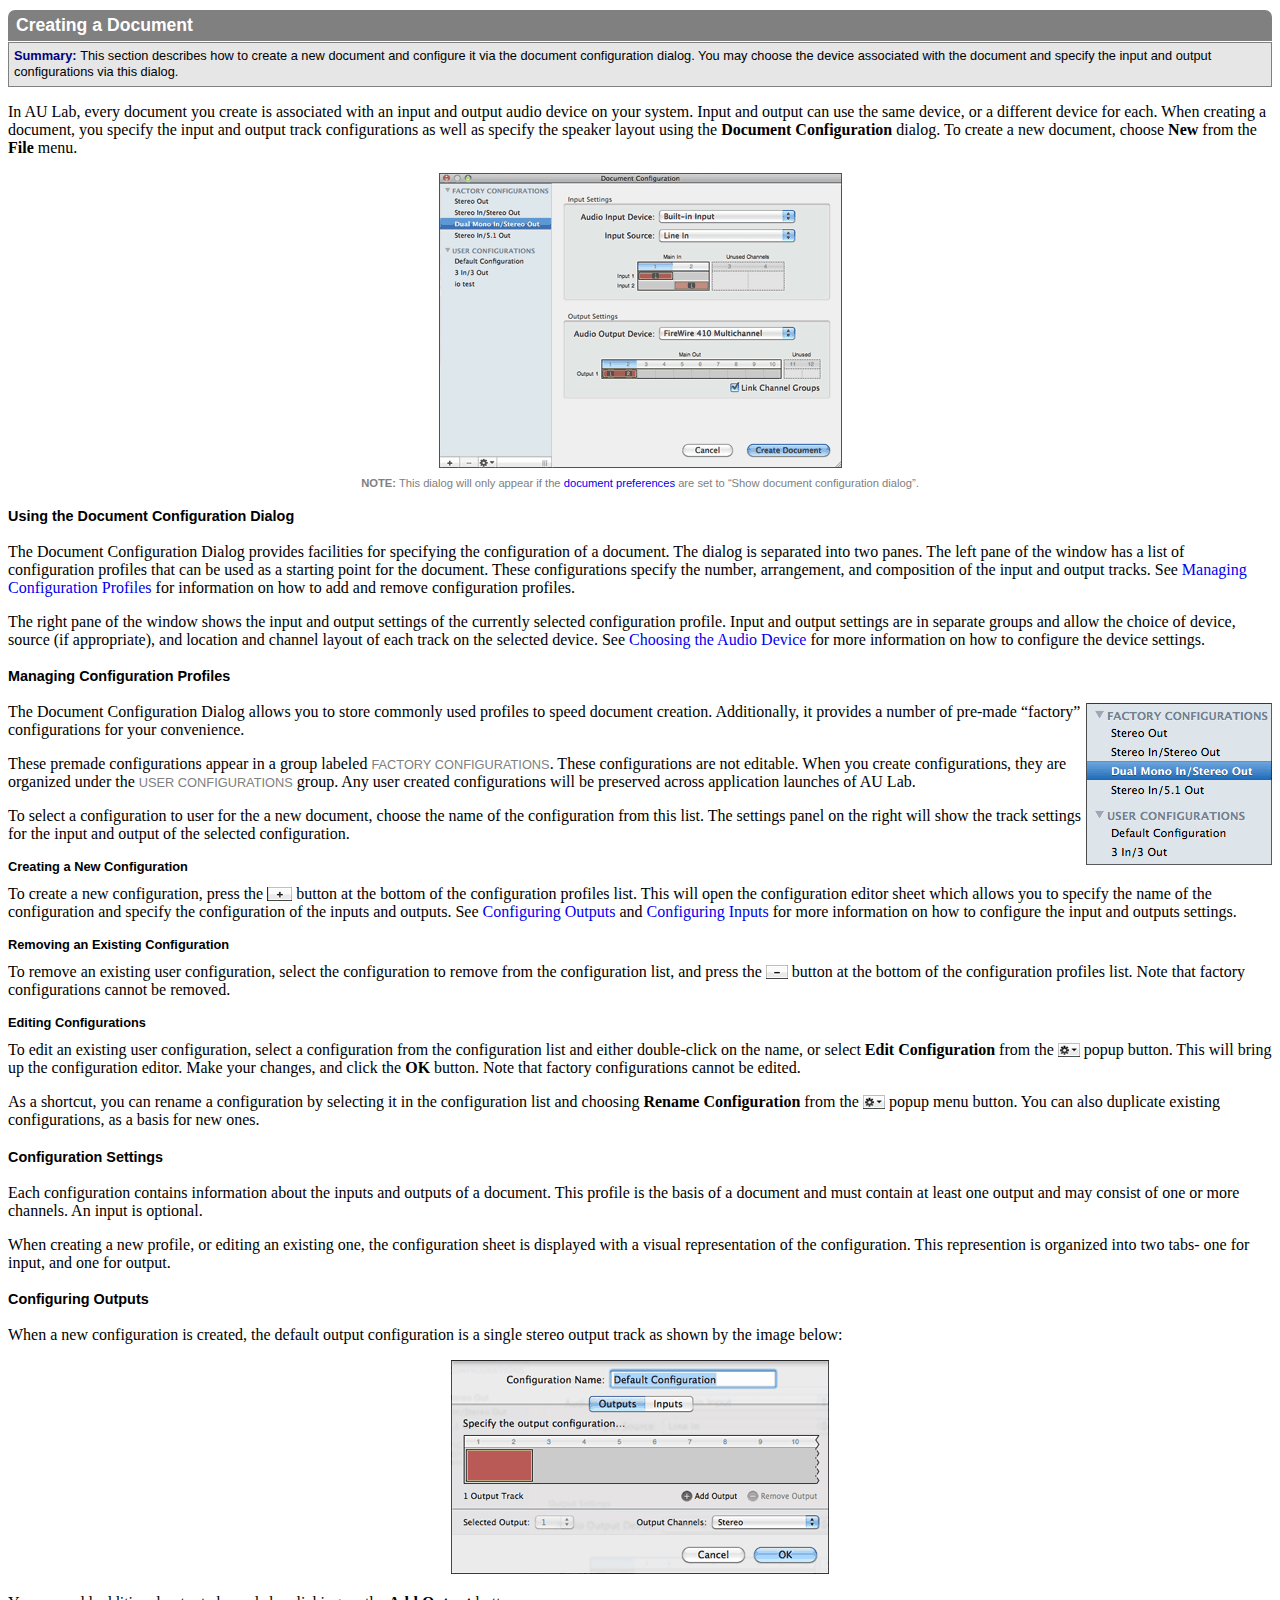
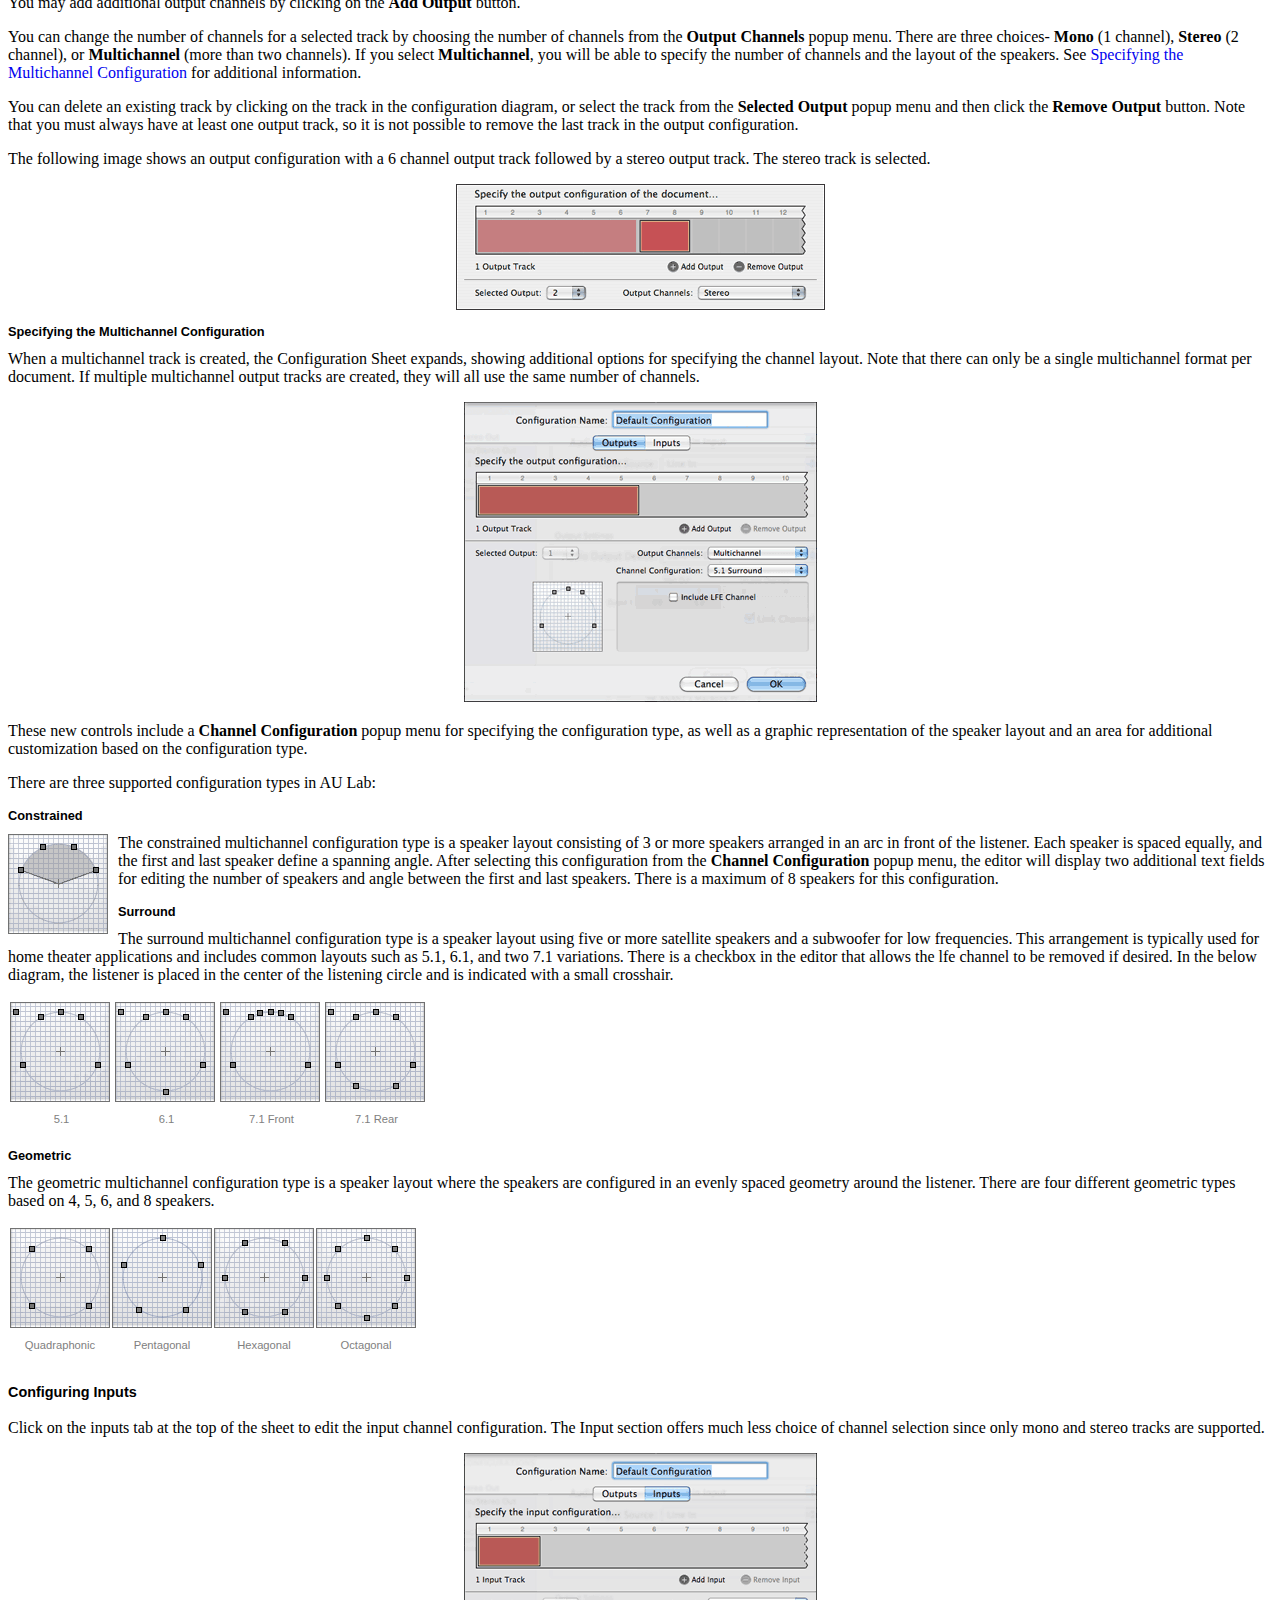
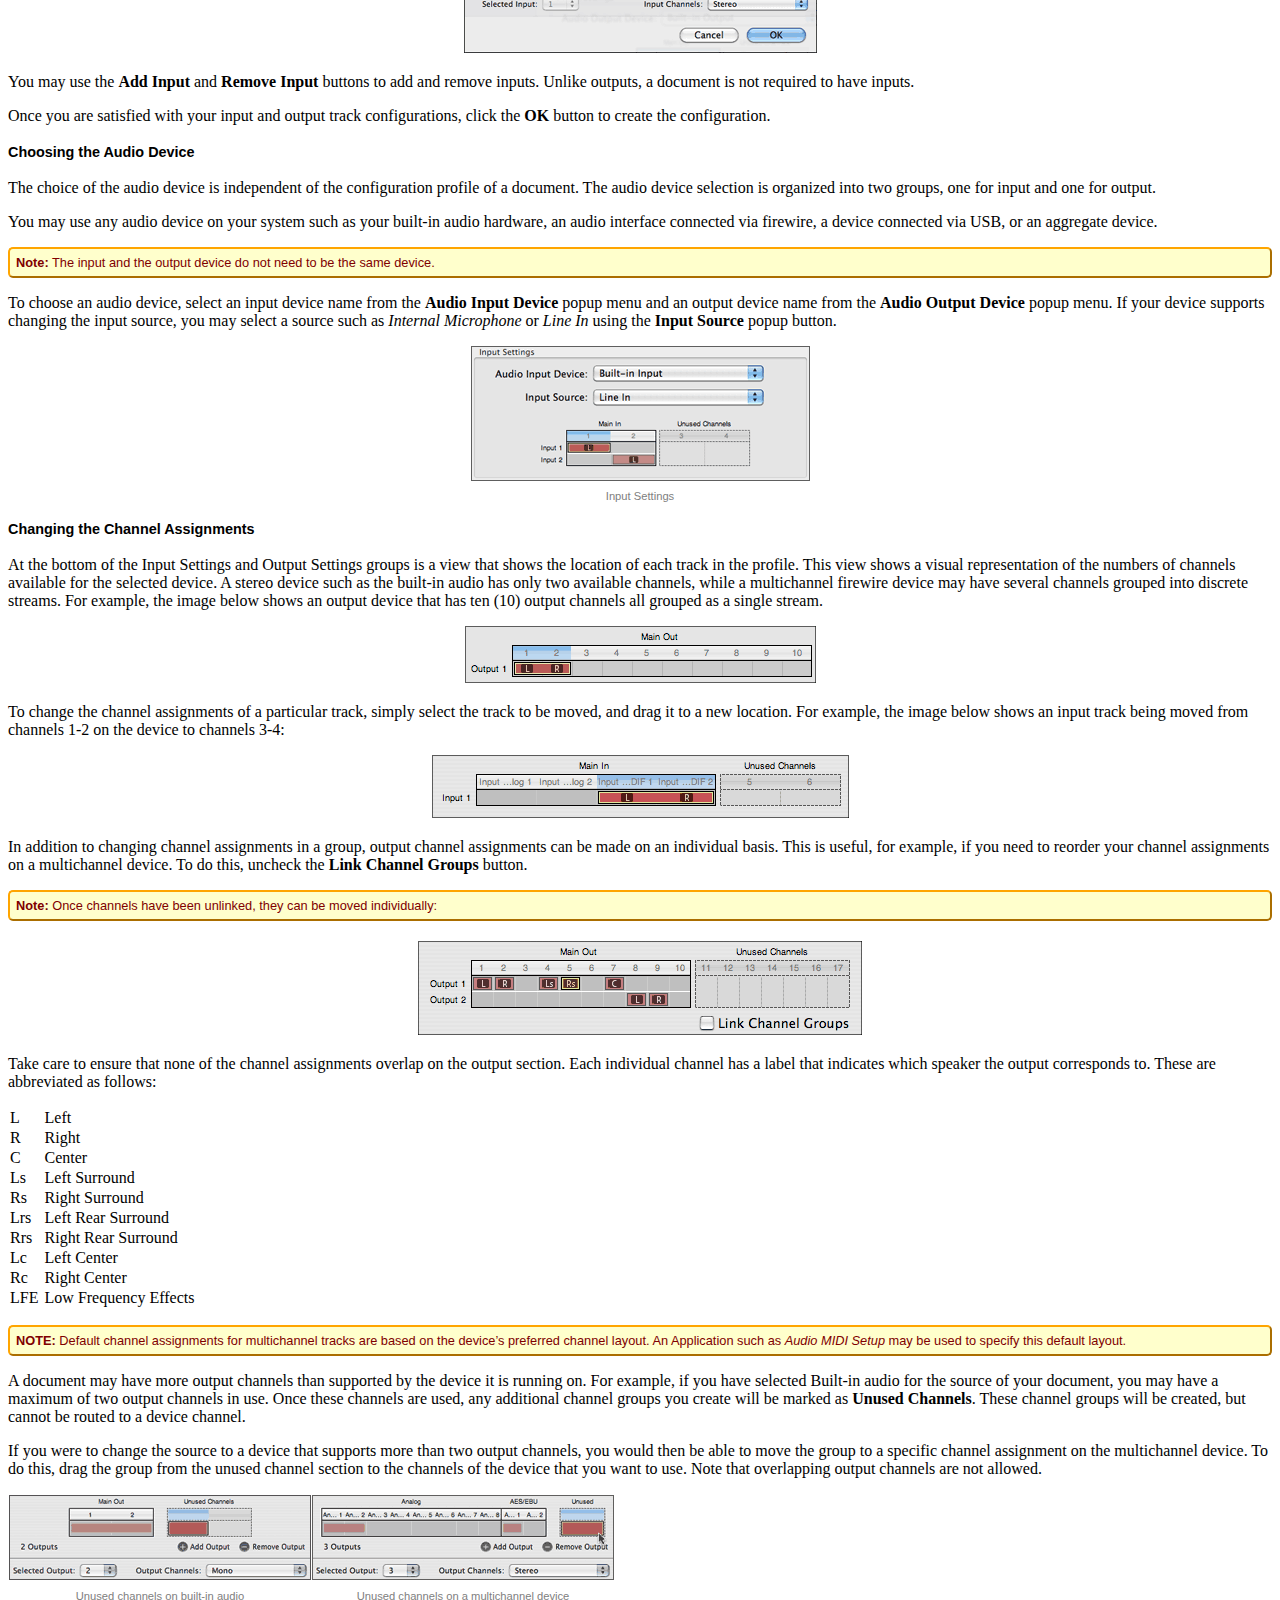
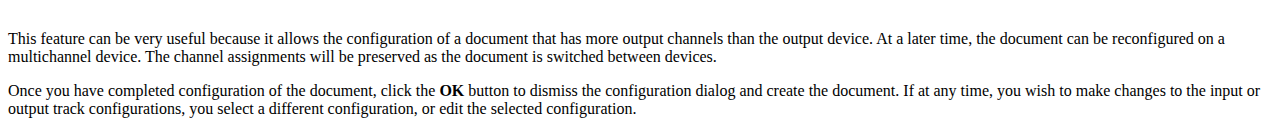
<file: Audio/AU Lab.app/Contents/Resources/AULabHelp/CreatingADocument.html>
<!DOCTYPE HTML PUBLIC "-//W3C//DTD HTML 4.01//EN"        "http://www.w3.org/TR/html4/strict.dtd"><html>	<head>		<meta http-equiv="content-type" content="text/html;charset=ISO-8859-1">		<link rel="stylesheet" type="text/css" href="AULDocStyles.css">		<title>Creating a Document</title>	</head>	<body>		<h3><a name="CreatingDoc"></a>Creating a Document</h3>				<p class="summary"><strong>Summary: </strong>			This section describes how to create a new document and configure it via the document configuration dialog. 			You may choose the device associated with the document and specify the input and output configurations 			via this dialog.		</p>		<p>	In AU Lab, every document you create is associated with an input and output audio device on your system. 			Input and output can use the same device, or a different device for each. When creating a document, you 			specify the input and output track configurations as well as specify the speaker layout using the 			<strong>Document Configuration</strong> dialog. To create a new document, choose <strong>New</strong> 			from the <strong>File</strong> menu.</p>		<div class="centerSection">			<img src="gfx/newDoc/DocConfigEditor.gif" alt="AULab create new document dialog" width="403" height="295" >			<p class="imageLabelCenter"><strong>NOTE:</strong> This dialog will only appear if the 			<a href="Preferences.html#OpenDocPrefs">document preferences</a> are set to &ldquo;Show document 			configuration dialog&rdquo;.</p>		</div>				<h4><a name="usingAssistant"></a>Using the Document Configuration Dialog</h4>		<p>	The Document Configuration Dialog provides facilities for specifying the configuration of a document. 			The dialog is separated into two panes. The left pane of the window has a list of configuration profiles 			that can be used as a starting point for the document. These configurations specify the number, arrangement, 			and composition of the input and output tracks. See <a href="CreatingADocument.html#SavingConfigurations">			Managing Configuration Profiles</a> for information on how to add and remove configuration profiles.</p>		<p>	The right pane of the window shows the input and output settings of the currently selected configuration 			profile. Input and output settings are in separate groups and allow the choice of device, source (if 			appropriate), and location and channel layout of each track on the selected device. See 			<a href="CreatingADocument.html#changingAudioDevice">Choosing the Audio Device</a> for more information on			how to configure the device settings.</p>					<h4><a name="SavingConfigurations"></a>Managing Configuration Profiles</h4>		<p>	<img class="rightImage" src="gfx/newDoc/ConfigList.gif" alt="" width="186" height="162">The Document Configuration			Dialog allows you to store commonly used profiles to speed document creation. Additionally, it provides a 			number of pre-made &ldquo;factory&rdquo; configurations for your convenience.</p>		<p> These premade configurations appear in a group labeled <span class="configName">Factory Configurations</span>. 			These configurations are not editable. When you create configurations, they are organized under the 			<span class="configName">User Configurations</span> group. Any user created configurations will be preserved			across application launches of AU Lab.</p>		<p>	To select a configuration to user for the a new document, choose the name of the configuration from this 			list. The settings panel on the right will show the track settings for the input and output of the selected			configuration.</p>					<h5><a name="CreatingConfigurations"></a>Creating a New Configuration</h5>		<p>	To create a new configuration, press the <img class="inlineImage2" src="gfx/newDoc/AddConfigButton.gif" alt="Plus" width="25" height="14"> 			button at the bottom of the configuration profiles list. This will open the configuration editor sheet 			which allows you to specify the name of the configuration and specify the configuration of the inputs and 			outputs. See <a href="CreatingADocument.html#ConfiguringOutputs">Configuring Outputs</a> and 			<a href="CreatingADocument.html#ConfiguringInputs">Configuring Inputs</a> for more information on how to 			configure the input and outputs settings.</p>					<h5><a name="RemovingConfigurations"></a>Removing an Existing Configuration</h5>		<p>	To remove an existing user configuration, select the configuration to remove from the configuration list, 			and press the <img class="inlineImage2" src="gfx/newDoc/RemoveConfigButton.gif" alt="Minus" width="22" height="14"> 			button at the bottom of the configuration profiles list. Note that factory configurations cannot be removed. </p>				<h5><a name="EditingConfigurations"></a>Editing Configurations</h5>		<p> To edit an existing user configuration, select a configuration from the configuration list and either double-click			on the name, or select <strong>Edit Configuration</strong> from the <img class="inlineImage2" src="gfx/newDoc/ActionButton.gif" alt="Action" width="22" height="14"> 			popup button. This will bring up the configuration editor. Make your changes, and click the <strong>OK</strong> 			button. Note that factory configurations cannot be edited.</p>					<p>	As a shortcut, you can rename a configuration by selecting it in the configuration list and choosing <strong>			Rename Configuration</strong> from the <img class="inlineImage2" src="gfx/newDoc/ActionButton.gif" alt="Action" width="22" height="14"> 			popup menu button. You can also duplicate existing configurations, as a basis for new ones.</p>				<h4><a name="ConfigurationSettings"></a>Configuration Settings</h4>		<p> Each configuration contains information about the inputs and outputs of a document. This profile is the 			basis of a document and must contain at least one output and may consist of one or more channels. An input			is optional.</p>		<p>	When creating a new profile, or editing an existing one, the configuration sheet is displayed with a			visual representation of the configuration. This represention is organized into two tabs- one for input,			and one for output.</p>					<h4><a name="ConfiguringOutputs"></a>Configuring Outputs</h4>		<p> When a new configuration is created, the default output configuration is a single stereo output track			as shown by the image below:</p>					<div class="centerSection">			<img src="gfx/newDoc/InitialOutputConfig.gif" alt="Initial Output Configuration" width="378" height="214">		</div>				<p>	You may add additional output channels by clicking on the <strong>Add Output</strong> button.</p>		<p>	You can change the number of channels for a selected track by choosing the number of channels from the 			<strong>Output Channels</strong> popup menu. There are three choices- <strong>Mono</strong>  (1 channel), 			<strong>Stereo</strong>  (2 channel), or <strong>Multichannel</strong> (more than two channels). If you 			select <strong>Multichannel</strong>, you will be able to specify the number of channels and the layout of			the speakers. See <a href="CreatingADocument.html#ConfiguringMultichannel">Specifying the Multichannel 			Configuration</a> for additional information.</p>		<p>	You can delete an existing track by clicking on the track in the configuration diagram, or select the track			from the <strong>Selected Output</strong> popup menu and then click the <strong>Remove Output</strong> 			button. Note that you must always have at least one output track, so it is not possible to remove the last			track in the output configuration.</p>					<p>	The following image shows an output configuration with a 6 channel output track followed by a stereo output			track. The stereo track is selected.</p>		<div class="centerSection">			<img src="gfx/newDoc/NewOutputAdded.gif" alt="New Output Added" width="369" height="126">		</div>				<h5><a name="ConfiguringMultichannel"></a>Specifying the Multichannel Configuration</h5>		<p>	When a multichannel track is created, the Configuration Sheet expands, showing additional 			options for specifying the channel layout. Note that there can only be a single multichannel format per 			document. If multiple multichannel output tracks are created, they will all use the same number of			channels.</p>		<div class="centerSection">			<p><img src="gfx/newDoc/MultichannelConfig.gif" alt="New Output Added" width="353" height="300"></p>		</div>				<p>	These new controls include a <strong>Channel Configuration</strong> popup menu for specifying the 			configuration type, as well as a graphic representation of the speaker layout and an area for additional 			customization based on the configuration type.</p>		<p>	There are three supported configuration types in AU Lab:</p>		<h5>Constrained</h5>		<p>			<img class="leftImage" src="gfx/newDoc/Constrained.gif" alt="Constrained" width="100" height="100">			The constrained multichannel configuration type is a speaker layout consisting of 3 or more speakers 			arranged in an arc in front of the listener. Each speaker is spaced equally, and the first and last speaker			define a spanning angle. After selecting this configuration from the <strong>Channel Configuration</strong>			popup menu, the editor will display two additional text fields for editing the number of speakers and angle			between the first and last speakers. There is a maximum of 8 speakers for this configuration.		</p>		<h5>Surround</h5>		<p>	The surround multichannel configuration type is a speaker layout using five or more satellite speakers and 			a subwoofer for low frequencies. This arrangement is typically used for home theater applications and 			includes common layouts such as 5.1, 6.1, and two 7.1 variations. There is a checkbox in the editor that 			allows the lfe channel to be removed if desired. In the below diagram, the listener is placed in the center			of the listening circle and is indicated with a small crosshair. </p>		<div>			<table width="422" border="0" cellspacing="2" cellpadding="0">				<tr>					<td><img src="gfx/newDoc/5_1.gif" alt="" width="100" height="100"></td>					<td><img src="gfx/newDoc/6_1.gif" alt="" width="100" height="100"></td>					<td><img src="gfx/newDoc/7_1Front.gif" alt="" width="100" height="100"></td>					<td><img src="gfx/newDoc/7_1Rear.gif" alt="" width="100" height="100"></td>				</tr>				<tr>					<td><p class="imageLabelCenter"> 5.1 </p></td>					<td><p class="imageLabelCenter"> 6.1 </p></td>					<td><p class="imageLabelCenter"> 7.1 Front </p></td>					<td><p class="imageLabelCenter"> 7.1 Rear </p></td>				</tr>			</table>		</div>		<h5>Geometric</h5>		<p>	The geometric multichannel configuration type is a speaker layout where the speakers are configured in an 			evenly spaced geometry around the listener. There are four different geometric types based on 4, 5, 6, and			8 speakers. </p>		<div>			<table width="180" cellspacing="2" cellpadding="0">				<tr>					<td><img src="gfx/newDoc/Quad.gif" alt="" width="100" height="100"></td>					<td><img src="gfx/newDoc/Pentagonal.gif" alt="" width="100" height="100"></td>					<td><img src="gfx/newDoc/Hexagonal.gif" alt="" width="100" height="100"></td>					<td><img src="gfx/newDoc/Octagonal.gif" alt="" width="100" height="100"></td>				</tr>				<tr>					<td><p class="imageLabelCenter">Quadraphonic</p></td>					<td><p class="imageLabelCenter">Pentagonal</p></td>					<td><p class="imageLabelCenter">Hexagonal</p></td>					<td><p class="imageLabelCenter">Octagonal</p></td>				</tr>			</table>		</div>				<h4><a name="ConfiguringInputs"></a>Configuring Inputs</h4>		<p>	Click on the inputs tab at the top of the sheet to edit the input channel configuration. The Input section			offers much less choice of channel selection since only mono and stereo tracks are supported.</p>		<div class="centerSection">			<img src="gfx/newDoc/InputConfig.gif" alt="Adding inputs" width="353" height="200">		</div>				<p>	You may use the <strong>Add Input</strong> and <strong>Remove Input</strong> buttons to add and remove 			inputs. Unlike outputs, a document is not required to have inputs.</p>		<p> Once you are satisfied with your input and output track configurations, click the <strong>OK</strong> 			button to create the configuration.</p>					<h4><a name="changingAudioDevice"></a>Choosing the Audio Device</h4>		<p> The choice of the audio device is independent of the configuration profile of a document. The audio			device selection is organized into two groups, one for input and one for output.</p>		<p> You may use any audio device on your system such as your built-in audio hardware, an audio interface 			connected via firewire, a device connected via USB, or an aggregate device.</p>		<p class="Note"><strong>Note:</strong> The input and the output device do not need to be the same device.</p>				<p>	To choose an audio device, select an input device name from the <strong>Audio Input Device</strong> popup			menu and an output device name from the <strong>Audio Output Device </strong>popup menu. If your device supports changing the input source, you may select a source such as <em>Internal 			Microphone</em> or <em>Line In</em> using the <strong>Input Source</strong> popup button.</p>				<div class="centerSection">			<img src="gfx/newDoc/InputSettings.gif" alt="Adding inputs" width="339" height="135">			<p class="imageLabelCenter">Input Settings</p>		</div>				<h4><a name="changingChannelAssignments"></a>Changing the Channel Assignments</h4>		<p>	At the bottom of the Input Settings and Output Settings groups is a view that shows the location of			each track in the profile. This view shows a visual representation of the numbers of channels available 			for the selected device. A stereo device such as the built-in audio has only two available channels, while			a multichannel firewire device may have several channels grouped into discrete streams. For example, the 			image below shows an output device that has ten (10) output channels all grouped as a single stream.</p>					<div class="centerSection">			<img src="gfx/newDoc/MultichannelDevice.gif" alt="Multichannel Device" width="351" height="57">		</div>			<p>	To change the channel assignments of a particular track, simply select the track to be moved, and drag it 			to a new location. For example, the image below shows an input track being moved from channels 1-2 on the 			device to channels 3-4:</p>		<div class="centerSection">			<img src="gfx/newDoc/MovingChannels.gif" alt="Moving inputs" width="417" height="63">		</div>		<p>	In addition to changing channel assignments in a group, output channel assignments can be made on an			individual basis. This is useful, for example, if you need to reorder your channel assignments on a 			multichannel device. To do this, uncheck the <strong>Link Channel Groups</strong> button.</p>		<p class="Note"><strong>Note:</strong> Once channels have been unlinked, they can be moved individually:</p>				<div class="centerSection">			<br><img src="gfx/newDoc/UnlinkedChannels.gif" alt="Moving inputs" width="444" height="94">		</div>				<p>	Take care to ensure that none of the channel assignments overlap on the output section. Each individual 			channel has a label that indicates which speaker the output corresponds to. These are abbreviated as 			follows:</p><table width="210" cellspacing="2" cellpadding="0">			<tr>				<td>L</td>				<td>Left</td>			</tr>			<tr>				<td>R</td>				<td>Right</td>			</tr>			<tr>				<td>C</td>				<td>Center</td>			</tr>			<tr>				<td>Ls</td>				<td>Left Surround</td>			</tr>			<tr>				<td>Rs</td>				<td>Right Surround</td>			</tr>			<tr>				<td>Lrs</td>				<td>Left Rear Surround</td>			</tr>			<tr>				<td>Rrs</td>				<td>Right Rear Surround</td>			</tr>			<tr>				<td>Lc</td>				<td>Left Center</td>			</tr>			<tr>				<td>Rc</td>				<td>Right Center</td>			</tr>			<tr>				<td>LFE  </td>				<td>Low Frequency Effects</td>			</tr>		</table>		<p></p>		<p class="Note"><strong>NOTE:</strong> Default channel assignments for multichannel tracks are based on the 			device&rsquo;s preferred channel layout. An Application such as <em>Audio MIDI Setup</em> may be used to 			specify this default layout.</p>		<p>	A document may have more output channels than supported by the device it is running on. For example, if you			have selected Built-in audio for the source of your document, you may have a maximum of two output channels			in use. Once these channels are used, any additional channel groups you create will be marked as <strong>			Unused Channels</strong>. These channel groups will be created, but cannot be routed to a device			channel.</p> 		<p>	If you were to change the source to a device that supports more than two output channels, you 			would then be able to move the group to a specific channel assignment on the multichannel device. To do 			this, drag the group from the unused channel section to the channels of the device that you want to use. 			Note that overlapping output channels are not allowed.</p>		<div>			<table width="174" cellspacing="1" cellpadding="0">				<tr>					<td><img src="gfx/newDoc/MultiOutputs.gif" alt="Built-in Audio Unused Channels" width="302" height="85"></td>					<td><img src="gfx/newDoc/MultiOutputsUnused.gif" alt="Multichannel unused channels" width="302" height="85"></td>				</tr>				<tr>					<td>						<p class="imageLabelCenter">Unused channels on built-in audio</p>					</td>					<td>						<p class="imageLabelCenter">Unused channels on a multichannel device</p>					</td>				</tr>			</table>		</div>		<p>	This feature can be very useful because it allows the configuration of a document that has more output 			channels than the output device. At a later time, the document can be reconfigured on a multichannel device.			The channel assignments will be preserved as the document is switched between devices.</p>		<p>	Once you have completed configuration of the document, click the <strong>OK</strong> button to dismiss the 			configuration dialog and create the document. If at any time, you wish to make changes to the input or output 			track configurations, you select a different configuration, or edit the selected configuration.</p>		</body></html>
</file>
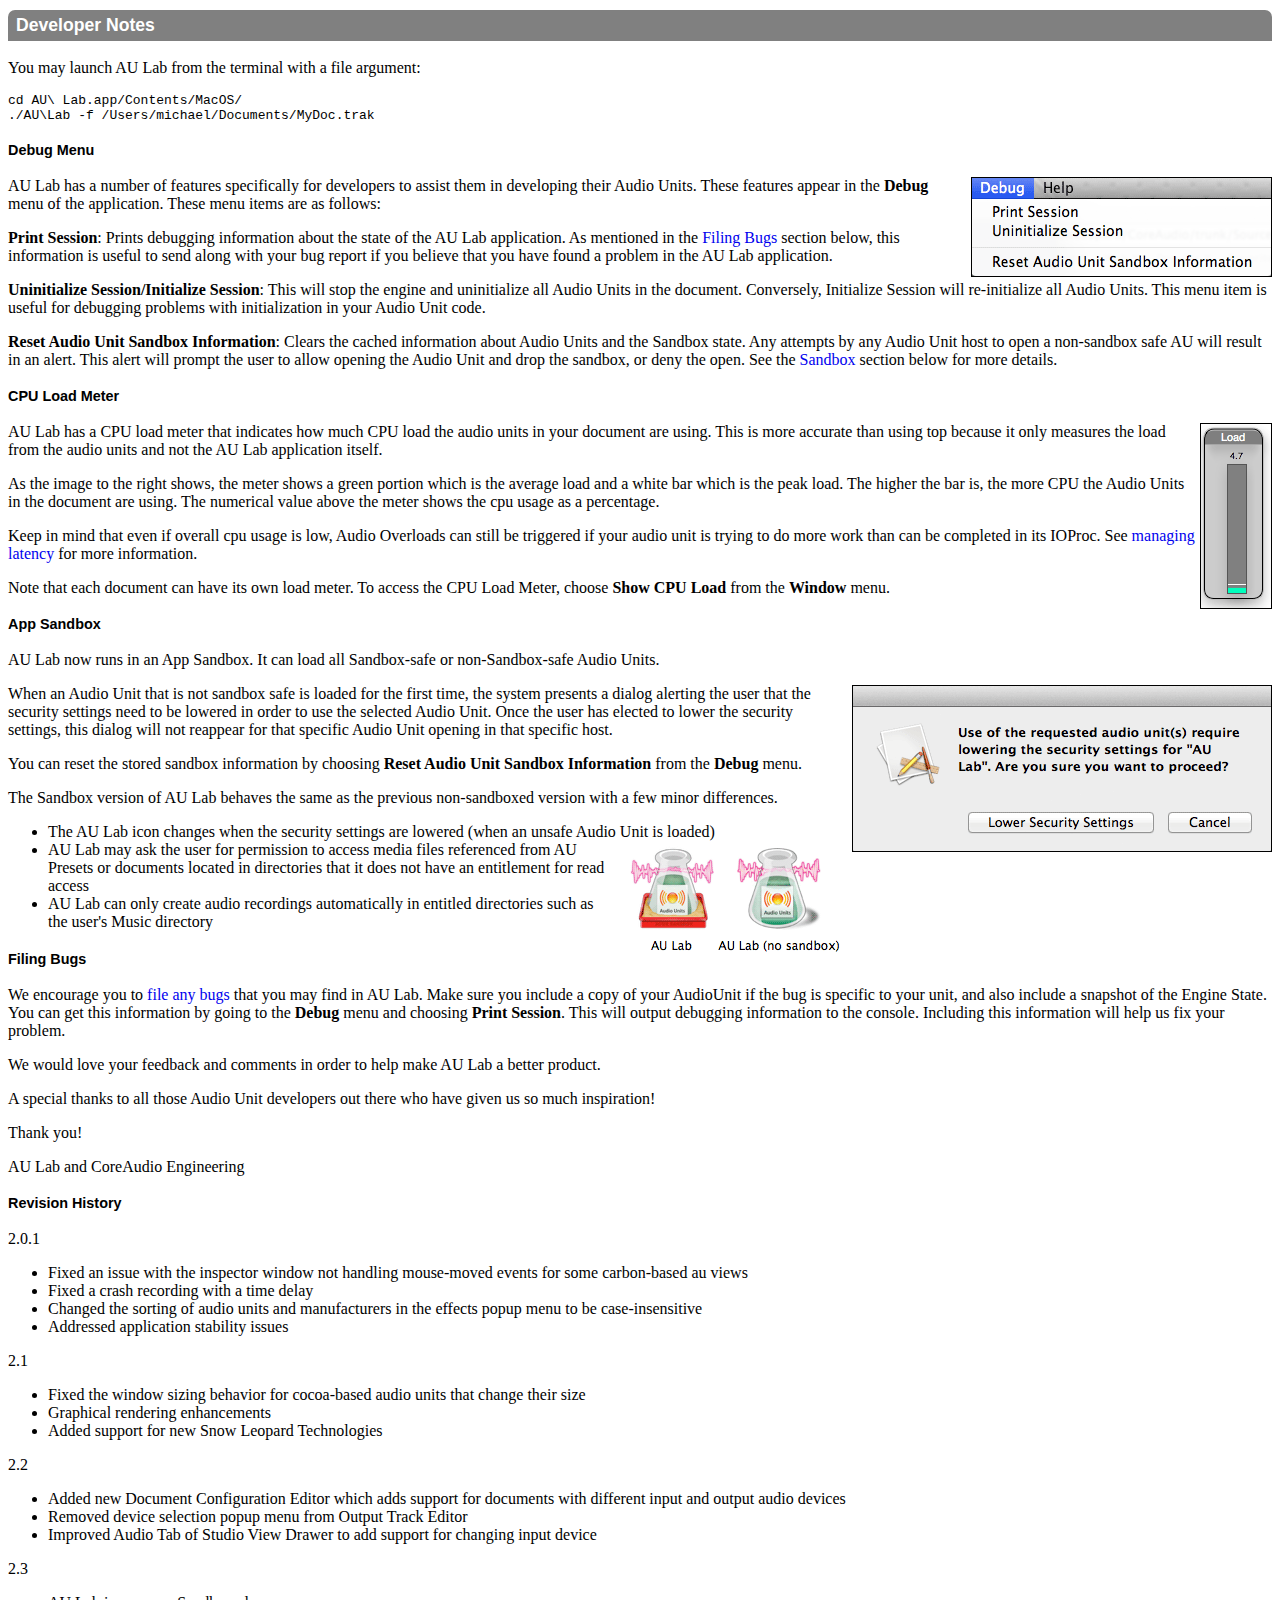
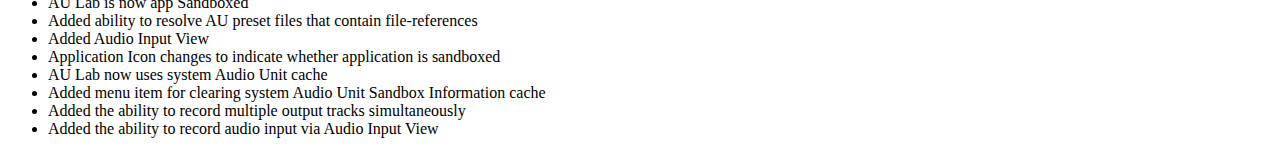
<file: Audio/AU Lab.app/Contents/Resources/AULabHelp/DevNotes.html>
<!DOCTYPE HTML PUBLIC "-//W3C//DTD HTML 4.01//EN"        "http://www.w3.org/TR/html4/strict.dtd"><html>	<head>		<meta http-equiv="content-type" content="text/html;charset=ISO-8859-1">		<link rel="stylesheet" type="text/css" href="AULDocStyles.css">		<title>Developer Notes</title>	</head>	<body>		<h3><a name="devNotes"></a>Developer Notes</h3>		<p>You may launch AU Lab from the terminal with a file argument:</p>		<pre>cd AU\ Lab.app/Contents/MacOS/./AU\Lab -f /Users/michael/Documents/MyDoc.trak</pre>				<h4><a name="debugMenu"></a>Debug Menu</h4>		<p><img class="rightImage" src="gfx/Debug/DebugMenu.gif" alt="" width="301" height="100">AU Lab has a number of features specifically for developers to assist them in developing their Audio Units. These features appear in the <strong>Debug</strong> menu of the application. These menu items are as follows:</p>		<p><strong>Print Session</strong>: Prints debugging information about the state of the AU Lab application. As mentioned in the <a href="#loadMeter">Filing Bugs</a> section below, this information is useful to send along with your bug report if you believe that you have found a problem in the AU Lab application.</p>		<p><strong>Uninitialize Session/Initialize Session</strong>: This will stop the engine and uninitialize all Audio Units in the document. Conversely, Initialize Session will re-initialize all Audio Units. This menu item is useful for debugging problems with initialization in your Audio Unit code.</p>		<p><strong>Reset Audio Unit Sandbox Information</strong>: Clears the cached information about Audio Units and the Sandbox state. Any attempts by any Audio Unit host to open a non-sandbox safe AU will result in an alert. This alert will prompt the user to allow opening the Audio Unit and drop the sandbox, or deny the open. See the <a href="#appSandbox">Sandbox</a> section below for more details.</p>				<h4><a name="loadMeter"></a>CPU Load Meter</h4>		<p><img class="rightImage" src="gfx/Debug/CPULoad.gif" alt="" width="72" height="186">AU Lab has a CPU load meter that indicates how much CPU load the audio units in your document are using. This is more accurate than using top because it only measures the load from the audio units and not the AU Lab application itself.</p>		<p>As the image to the right shows, the meter shows a green portion which is the average load and a white bar which is the peak load. The higher the bar is, the more CPU the Audio Units in the document are using. The numerical value above the meter shows the cpu usage as a percentage.</p>		<p>Keep in mind that even if overall cpu usage is low, Audio Overloads can still be triggered if your audio unit is trying to do more work than can be completed in its IOProc. See <a href="Preferences.html#ExpertSettings">managing latency</a> for more information.</p>		<p>Note that each document can have its own load meter. To access the CPU Load Meter, choose <strong>Show CPU Load</strong> from the <strong>Window</strong> menu.</p>				<h4><a name="appSandbox"></a>App Sandbox</h4>		<p>AU Lab now runs in an App Sandbox. It can load all Sandbox-safe or non-Sandbox-safe Audio Units.</p>		<p><img class="rightImage" src="gfx/Sandbox/SandboxDialog.gif" alt="" width="420" height="167">When an Audio Unit that is not sandbox safe is loaded for the first time, the system presents a dialog alerting the user that the security settings need to be lowered in order to use the selected Audio Unit. Once the user has elected to lower the security settings, this dialog will not reappear for			that specific Audio Unit opening in that specific host.</p>		<p>You can reset the stored sandbox information by choosing <strong>Reset Audio Unit Sandbox Information</strong> from the <strong>Debug</strong> menu.</p>		<p>The Sandbox version of AU Lab behaves the same as the previous non-sandboxed version with a few minor differences.</p>		<ul>			<li>The AU Lab icon changes when the security settings are lowered (when an unsafe Audio Unit is loaded)<img class="rightImage" src="gfx/Sandbox/Icons.gif" alt="" width="230" height="118"></li>			<li>AU Lab may ask the user for permission to access media files referenced from AU Presets or documents located in directories that it does not have an entitlement for read access</li>			<li>AU Lab can only create audio recordings automatically in entitled directories such as the user's Music directory</li>		</ul>						<h4><a name="filingBugs"></a>Filing Bugs</h4>		<p>We encourage you to <a href="http://developer.apple.com/bugreporter/index.html">file any bugs</a> that you may find in AU Lab. Make sure you include a copy of your AudioUnit if the bug is specific to your unit, and also include a snapshot of the Engine State. You can get this information by going to the <strong>Debug</strong> menu and choosing <strong>Print Session</strong>. This will output debugging information to the console. Including this information will help us fix your problem.</p>		<p>We would love your feedback and comments in order to help make AU Lab a better product.</p>		<p>A special thanks to all those Audio Unit developers out there who have given us so much inspiration!</p>		<p>Thank you!</p>		<p>AU Lab and CoreAudio Engineering</p>				<h4>Revision History</h4>		<p>2.0.1</p>		<ul>			<li>Fixed an issue with the inspector window not handling mouse-moved events for some carbon-based au views</li>			<li>Fixed a crash recording with a time delay</li>			<li>Changed the sorting of audio units and manufacturers in the effects popup menu to be case-insensitive</li>			<li>Addressed application stability issues</li>		</ul>		<p>2.1</p>		<ul>			<li>Fixed the window sizing behavior for cocoa-based audio units that change their size</li>			<li>Graphical rendering enhancements</li>			<li>Added support for new Snow Leopard Technologies</li>		</ul>		<p>2.2</p>		<ul>			<li>Added new Document Configuration Editor which adds support for documents with different input and output audio devices</li>			<li>Removed device selection popup menu from Output Track Editor</li>			<li>Improved Audio Tab of Studio View Drawer to add support for changing input device</li>		</ul>		<p>2.3</p>		<ul>			<li>AU Lab is now app Sandboxed</li>			<li>Added ability to resolve AU preset files that contain file-references</li>			<li>Added Audio Input View</li>			<li>Application Icon changes to indicate whether application is sandboxed</li>			<li>AU Lab now uses system Audio Unit cache</li>			<li>Added menu item for clearing system Audio Unit Sandbox Information cache</li>			<li>Added the ability to record multiple output tracks simultaneously</li>			<li>Added the ability to record audio input via Audio Input View</li>		</ul>	</body></html>
</file>
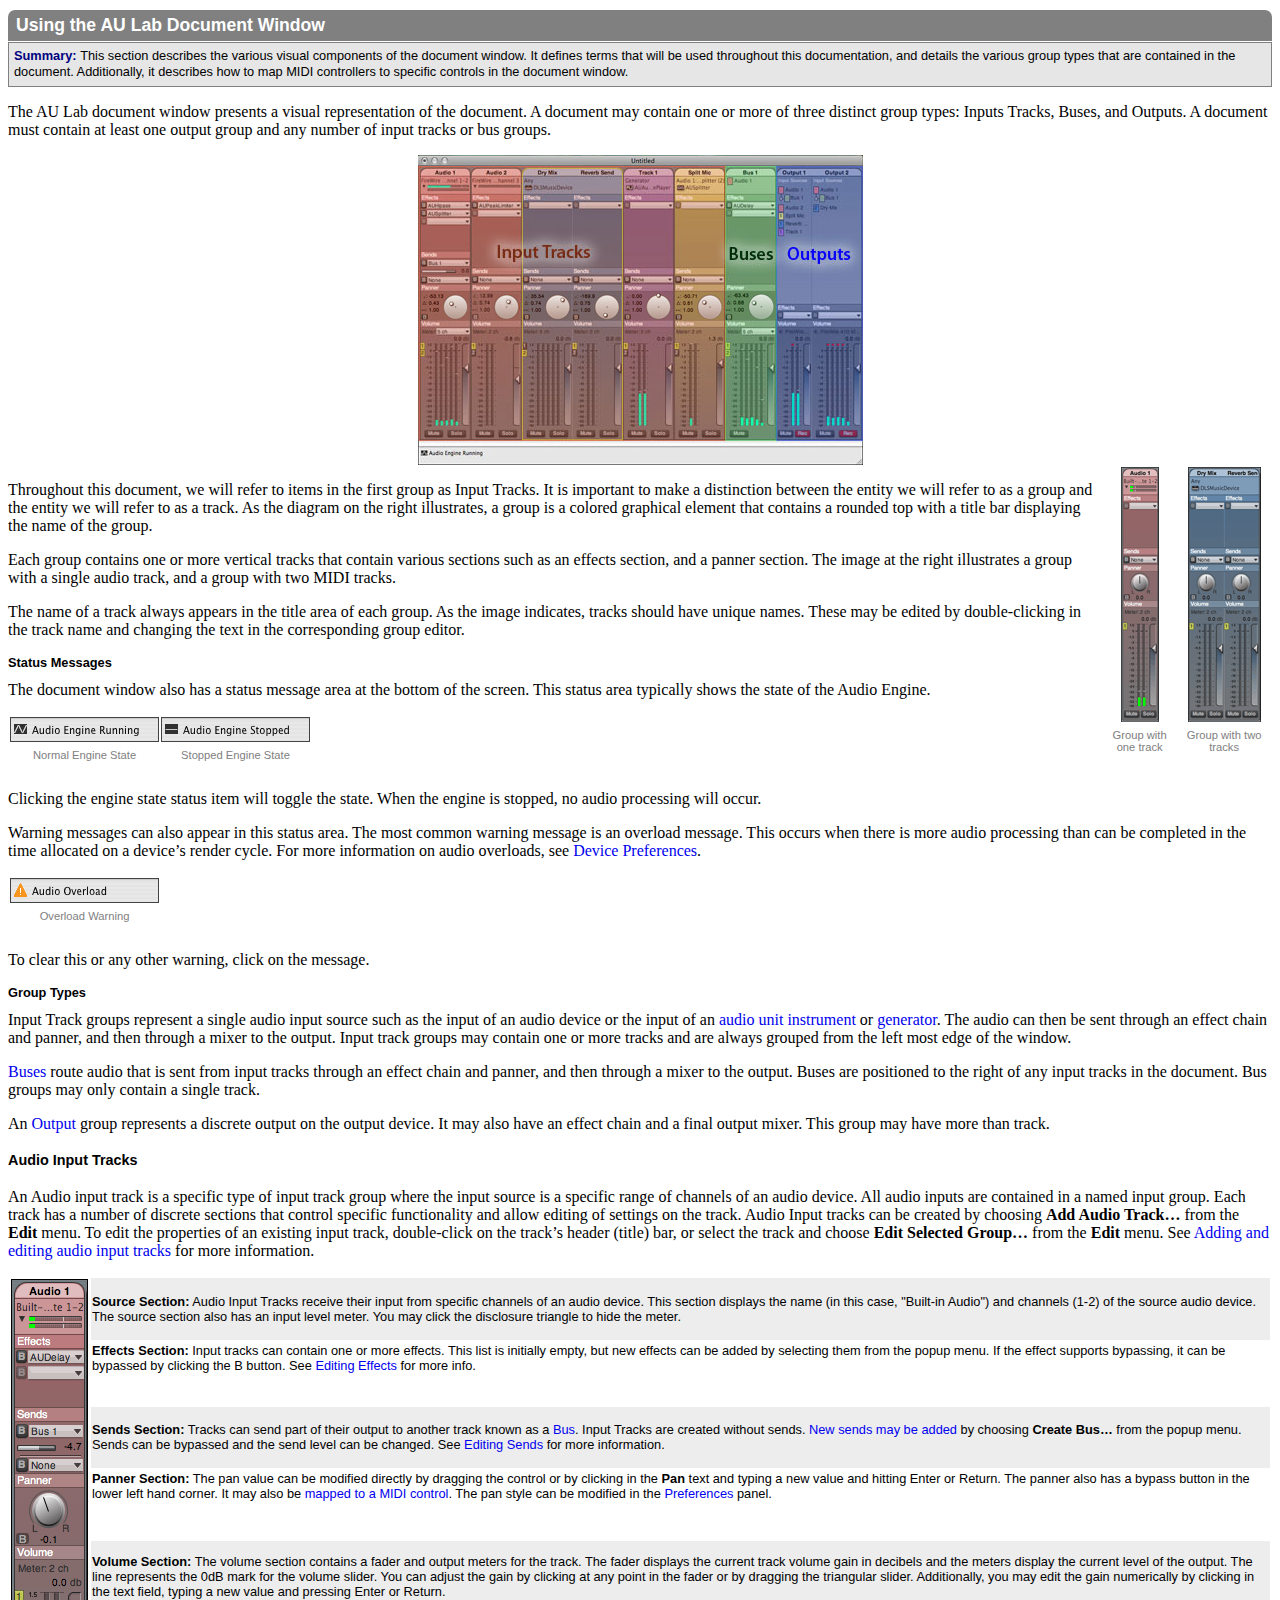
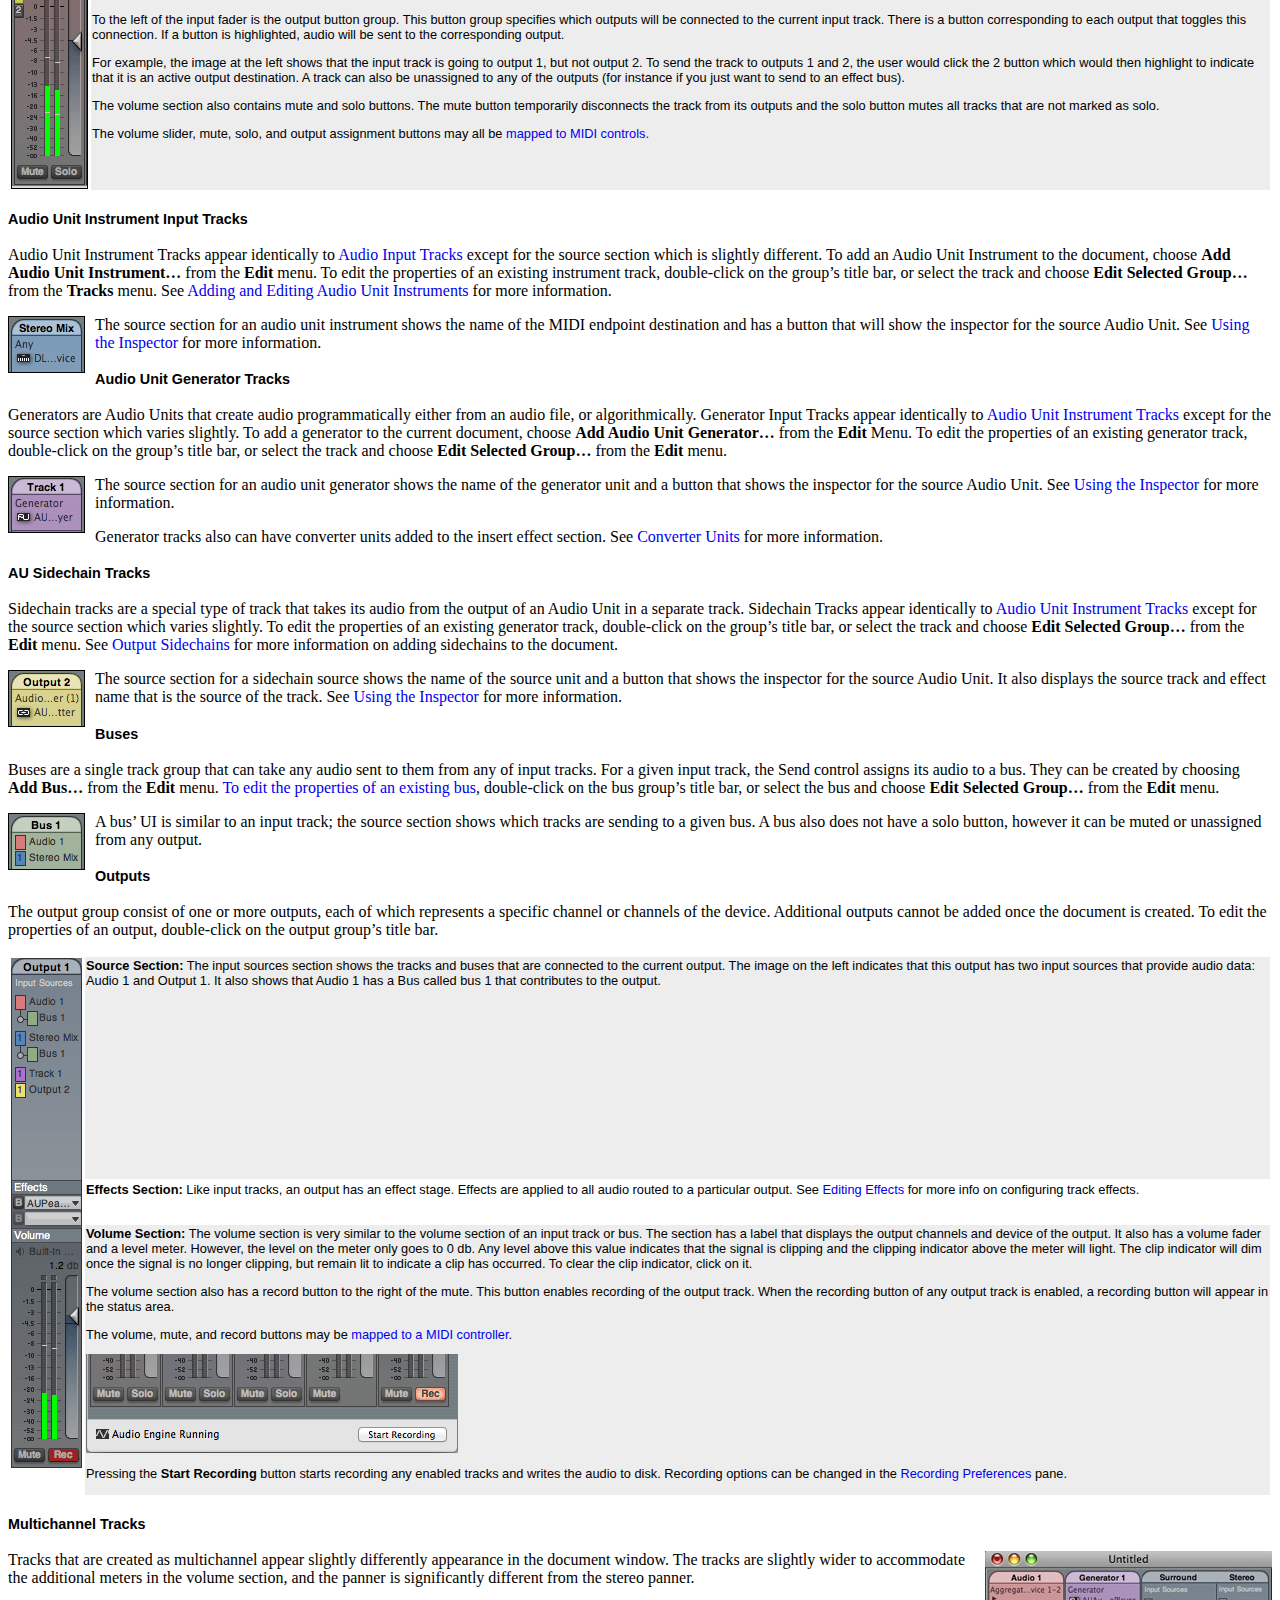
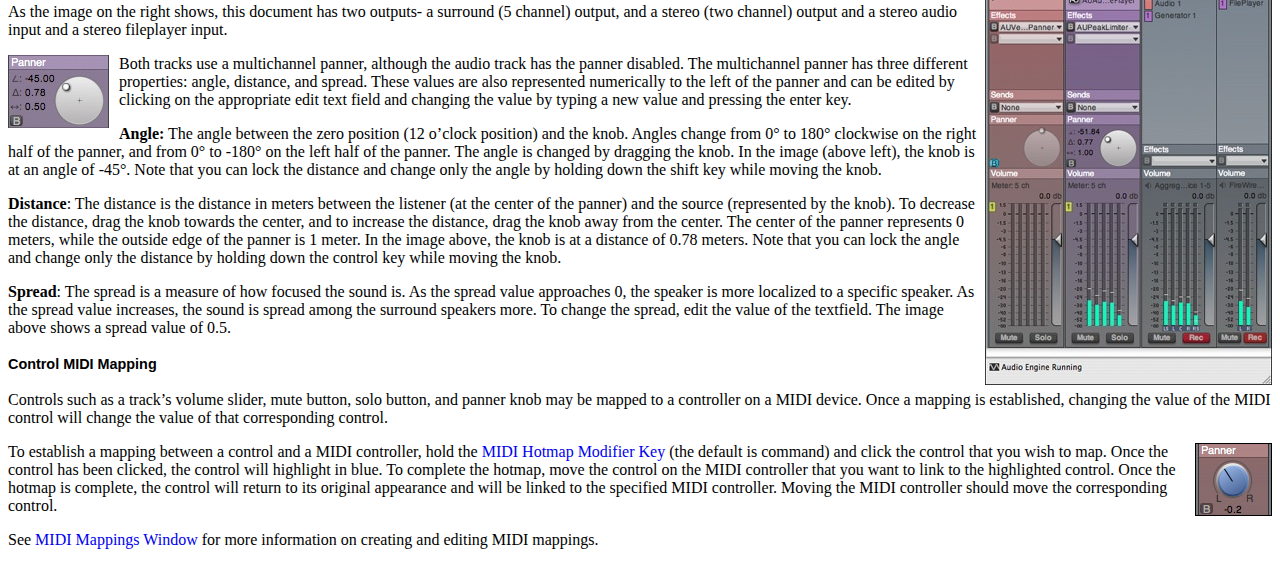
<file: Audio/AU Lab.app/Contents/Resources/AULabHelp/Document.html>
<!DOCTYPE HTML PUBLIC "-//W3C//DTD HTML 4.01 Transitional//EN"        "http://www.w3.org/TR/html4/loose.dtd"><html>	<head>		<meta http-equiv="content-type" content="text/html;charset=ISO-8859-1">		<link rel="stylesheet" type="text/css" href="AULDocStyles.css">		<title>Using the AU Lab Window</title>	</head>	<body>		<h3><a name="usingAULab"></a>Using the AU Lab Document Window</h3>		<p class="summary"><strong>Summary: </strong>This section describes the various visual components of the document window. It defines terms that will be used throughout this documentation, and details the various group types that are contained in the document. Additionally, it describes how to map MIDI controllers to specific controls in the document window. </p>		<p>The AU Lab document window presents a visual representation of the document. A document may contain one or more of three distinct group types: Inputs Tracks, Buses, and Outputs. A document must contain at least one output group and any number of input tracks or bus groups.</p>				<div class="centerSection">			<img src="gfx/Document/Doc.jpg" alt="" width="445" height="310">		</div>				<table width="171" cellspacing="2" cellpadding="0" align="right">			<tr>				<td>					<div align="center">						<img src="gfx/Document/OneTrack.gif" alt="" width="38" height="255"></div>				</td>				<td>					<div align="center">						<img src="gfx/Document/TwoTracks.gif" alt="" width="73" height="255"></div>				</td>			</tr>			<tr>				<td>					<p class="imageLabelCenter">Group with one track</p>				</td>				<td>					<p class="imageLabelCenter">Group with two tracks</p>				</td>			</tr>		</table>		<p>Throughout this document, we will refer to items in the first group as Input Tracks. It is important to make a distinction between the entity we will refer to as a group and the entity we will refer to as a track. As the diagram on the right illustrates, a group is a colored graphical element that contains a rounded top with a title bar displaying the name of the group.</p>		<p>Each group contains one or more vertical tracks that contain various sections such as an effects section, and a panner section. The image at the right illustrates a group with a single audio track, and a group with  two MIDI tracks. </p>		<p>The name of a track always appears in the title area of each group. As the image indicates, tracks should have unique names. These may be edited by double-clicking in the track name and changing the text in the corresponding group editor.</p>				<h5>Status Messages</h5>		<p>The document window also has a status message area at the bottom of the screen. This status area typically shows the state of the Audio Engine.</p>		<table width="97" border="0" cellspacing="2" cellpadding="0">			<tr>				<td><img src="gfx/Document/EngineRunning.gif" alt="" width="149" height="25"></td>				<td><img src="gfx/Document/EngineStopped.gif" alt="" width="149" height="25"></td>			</tr>			<tr>				<td>					<p class="imageLabelCenter">Normal Engine State</p>				</td>				<td>					<p class="imageLabelCenter">Stopped Engine State</p>				</td>			</tr>		</table>		<p>Clicking the engine state status item will toggle the state. When the engine is stopped, no audio processing will occur.</p>		<p>Warning messages can also appear in this status area. The most common warning message is an overload message. This occurs when there is more audio processing than can be completed in the time allocated on a device&rsquo;s render cycle. For more information on audio overloads, see <a href="Preferences.html#ExpertSettings">Device Preferences</a>.</p>		<table width="153" border="0" cellspacing="2" cellpadding="0">			<tr>				<td><img src="gfx/Document/Overload.gif" alt="" width="149" height="25"></td>			</tr>			<tr>				<td>					<p class="imageLabelCenter">Overload Warning</p>				</td>			</tr>		</table>		<div align="left">			<p>To clear this or any other warning, click on the message.</p>		</div>				<h5>Group Types</h5>		<p>Input Track groups represent a single audio input source such as the input of an audio device or the input of an <a href="#AudioUnitInstrumentTracks">audio unit instrument</a> or <a href="#Generators">generator</a>. The audio can then be sent through an effect chain and panner, and then through a mixer to the output. Input track groups may contain one or more tracks and are always grouped from the left most edge of the window.</p>		<p><a href="#Buses">Buses</a> route audio that is sent from input tracks through an effect chain and panner, and then through a mixer to the output. Buses are positioned to the right of any input tracks in the document. Bus groups may only contain a single track.</p>		<p>An <a href="#OutputTracks">Output</a> group represents a discrete output on the output device. It may also have an effect chain and a final output mixer. This group may have more than track.</p>				<h4><a name="AudioInputTracks"></a>Audio Input Tracks</h4>		<p>An Audio input track is a specific type of input track group where the input source is a specific range of channels of an audio device. All audio inputs are contained in a named input group. Each track has a number of discrete sections that control specific functionality and allow editing of settings on the track. Audio Input tracks can be created by choosing <strong>Add Audio Track&hellip;</strong> from the <strong>Edit</strong> menu. To edit the properties of an existing input track, double-click on the track&rsquo;s header (title) bar, or select the track and choose <strong>Edit Selected Group&hellip;</strong> from the <strong>Edit</strong> menu. See <a href="AddingAudioInput.html#AddingAudioTracks">Adding and editing audio input tracks</a> for more information.</p>		<table class="infoTable">			<tr height="60">				<td rowspan="5" ><img src="gfx/Document/AudioTrack.gif" alt="" width="77" height="510"></td>				<td class="oddRow" height="60"><a name="Anchor-Input-49575"></a><strong>Source Section:</strong> Audio Input Tracks receive their input from specific channels of an audio device. This section displays the name (in this case, &quot;Built-in Audio&quot;) and channels (1-2) of the source audio device. The source section also has an input level meter. You may click the disclosure triangle to hide the meter.</td>			</tr>			<tr height="61">				<td valign="top" height="61"><strong>Effects Section:</strong> Input tracks can contain one or more effects. This list is initially empty, but new effects can be added by selecting them from the popup menu. If the effect supports bypassing, it can be bypassed by clicking the B button. See <a href="Effects.html#editingEffects">Editing Effects</a> for more info.</td>			</tr>			<tr height="59">				<td class="oddRow" height="59"><strong>Sends Section:</strong> Tracks can send part of their output to another track known as a <a href="#Buses">Bus</a>. Input Tracks are created without sends. <a href="AddingBuses.html#assigningBuses">New sends may be added</a> by choosing <strong>Create Bus&hellip;</strong> from the popup menu. Sends can be bypassed and the send level can be changed. See <a href="AddingBuses.html#editingSends">Editing Sends</a> for more information.</td>			</tr>			<tr height="67">				<td valign="top" height="67"><strong>Panner Section:</strong> The pan value can be modified directly by dragging the control or by clicking in the <strong>Pan</strong> text and typing a new value and hitting Enter or Return. The panner also has a bypass button in the lower left hand corner. It may also be <a href="#Multichannel">mapped to a MIDI control</a>. The pan style can be modified in the <a href="Preferences.html#General%20Settings">Preferences</a> panel.</td>			</tr>			<tr>				<td class="oddRow" valign="top"><p><strong>Volume Section:</strong> The volume section contains a fader and output meters for the track. The fader displays the current track volume gain in decibels and the meters display the current level of the output. The line represents the 0dB mark for the volume slider. You can adjust the gain by clicking at any point in the fader or by dragging the triangular slider. Additionally, you may edit the gain numerically by clicking in the text field, typing a new value and pressing Enter or Return.</p>					<p>To the left of the input fader is the output button group. This button group specifies which outputs will be connected to the current input track. There is a button corresponding to each output that toggles this connection. If a button is highlighted, audio will be sent to the corresponding output.</p>					<p>For example, the image at the left shows that the input track is going to output 1, but not output 2. To send the track to outputs 1 and 2, the user would click the 2 button which would then highlight to indicate that it is an active output destination. A track can also be unassigned to any of the outputs (for instance if you just want to send to an effect bus).</p>					<p>The volume section also contains mute and solo buttons. The mute button temporarily disconnects the track from its outputs and the solo button mutes all tracks that are not marked as solo.</p>					<p>The volume slider, mute, solo, and output assignment buttons may all be <a href="#Multichannel">mapped to MIDI controls.</a></p>				</td>			</tr>		</table>				<h4><a name="AudioUnitInstrumentTracks"></a>Audio Unit Instrument Input Tracks</h4>		<p>Audio Unit Instrument Tracks appear identically to <a href="#AudioInputTracks">Audio Input Tracks</a> except for the source section which is slightly different. To add an Audio Unit Instrument to the document, choose <strong>Add Audio Unit Instrument&hellip;</strong> from the <strong>Edit</strong> menu. To edit the properties of an existing instrument track, double-click on the group&rsquo;s title bar, or select the track and choose <strong>Edit Selected Group&hellip;</strong> from the <strong>Tracks</strong> menu. See <a href="AddingInstrument.html#AddingAUInstruments">Adding and Editing Audio Unit Instruments</a> for more information.</p>		<img class="leftImage" src="gfx/Document/InstrumentSource.gif" alt="" width="77" height="57">		<p>The source section for an audio unit instrument shows the name of the MIDI endpoint destination and has a button that will show the inspector for the source Audio Unit. See <a href="Inspector.html#usingInspector">Using the Inspector</a> for more information.</p>				<h4><a name="Generators"></a>Audio Unit Generator Tracks</h4>		<p>Generators are Audio Units that create audio programmatically either from an audio file, or algorithmically. Generator Input Tracks appear identically to <a href="#AudioUnitInstrumentTracks">Audio Unit Instrument Tracks</a> except for the source section which varies slightly. To add a generator to the current document, choose <strong>Add Audio Unit Generator&hellip;</strong> from the <strong>Edit</strong> Menu. To edit the properties of an existing generator track, double-click on the group&rsquo;s title bar, or select the track and choose <strong>Edit Selected Group&hellip;</strong> from the <strong>Edit</strong> menu.</p>		<img class="leftImage" src="gfx/Document/GeneratorSource.gif" alt="" width="77" height="57">		<p>The source section for an audio unit generator shows the name of the generator unit and a button that shows the inspector for the source Audio Unit. See <a href="Inspector.html#usingInspector">Using the Inspector</a> for more information.</p>		<p>Generator tracks also can have converter units added to the insert effect section. See <a href="Effects.html#Converters">Converter Units</a> for more information.</p>				<h4><a name="sidechainTracks"></a>AU Sidechain Tracks</h4>		<p>Sidechain tracks are a special type of track that takes its audio from the output of an Audio Unit in a separate track. Sidechain Tracks appear identically to <a href="#AudioUnitInstrumentTracks">Audio Unit Instrument Tracks</a> except for the source section which varies slightly. To edit the properties of an existing generator track, double-click on the group&rsquo;s title bar, or select the track and choose <strong>Edit Selected Group&hellip;</strong> from the <strong>Edit</strong> menu. See <a href="AddingSidechains.html#OutputSidechain">Output Sidechains</a> for more information on adding sidechains to the document.</p>		<img class="leftImage" src="gfx/Document/SidechainSource.gif" alt="" width="77" height="57">		<p>The source section for a sidechain source shows the name of the source unit and a button that shows the inspector for the source Audio Unit. It also displays the source track and effect name that is the source of the track. See <a href="Inspector.html#usingInspector">Using the Inspector</a> for more information.</p>				<h4><a name="Buses"></a>Buses</h4>		<p>Buses are a single track group that can take any audio sent to them from any of input tracks. For a given input track, the Send control assigns its audio to a bus. They can be created by choosing <strong>Add Bus&hellip;</strong> from the <strong>Edit</strong> menu. <a href="AddingBuses.html#AddingBuses">To edit the properties of an existing bus</a>, double-click on the bus group&rsquo;s title bar, or select the bus and choose <strong>Edit Selected Group&hellip;</strong> from the <strong>Edit</strong> menu.</p>		<img class="leftImage" src="gfx/Document/BusSource.gif" alt="" width="77" height="57">		<p>A bus&rsquo; UI is similar to an input track; the source section shows which tracks are sending to a given bus. A bus also does not have a solo button, however it can be muted or unassigned from any output.</p>				<h4><a name="OutputTracks"></a>Outputs</h4>		<p>The output group consist of one or more outputs, each of which represents a specific channel or channels of the device. Additional outputs cannot be added once the document is created. To edit the properties of an output, double-click on the output group&rsquo;s title bar.</p>		<table class="infoTable">			<tr height="220">				<td rowspan="3" valign="top"><img src="gfx/Document/OutputTrack.gif" alt="" width="71" height="510"></td>				<td class="oddRow" valign="top" height="220"><strong>Source Section:</strong> The input sources section shows the tracks and buses that are connected to the current output. The image on the left indicates that this output has two input sources that provide audio data: Audio 1 and Output 1. It also shows that Audio 1 has a Bus called bus 1 that contributes to the output.</td>			</tr>			<tr height="40">				<td valign="top" height="40"><strong>Effects Section:</strong> Like input tracks, an output has an effect stage. Effects are applied to all audio routed to a particular output. See <a href="Effects.html#editingEffects">Editing Effects</a> for more info on configuring track effects.</td>			</tr>			<tr>				<td class="oddRow" valign="top"><strong>Volume Section:</strong> The volume section is very similar to the volume section of an input track or bus. The section has a label that displays the output channels and device of the output. It also has a volume fader and a level meter. However, the level on the meter only goes to 0 db. Any level above this value indicates that the signal is clipping and the clipping indicator above the meter will light. The clip indicator will dim once the signal is no longer clipping, but remain lit to indicate a clip has occurred. To clear the clip indicator, click on it. 					<p>The volume section also has a record button to the right of the mute. This button enables recording of the output track. When the recording button of any output track is enabled, a recording button will appear in the status area.</p>					<p>The volume, mute, and record buttons may be <a href="#Multichannel">mapped to a MIDI controller</a>.</p>					<p><img src="gfx/Document/Recording.gif" alt="Recording" width="372" height="99"></p>					<p>Pressing the <strong>Start Recording</strong> button starts recording any enabled tracks and writes the audio to disk. Recording options can be changed in the <a href="Preferences.html#RecordingPrefs">Recording Preferences</a> pane.</p>				</td>			</tr>		</table>				<h4><a name="Multichannel"></a>Multichannel Tracks</h4>		<img class="rightImage" src="gfx/Document/MultichannelDoc.jpg" alt="" width="287" height="434">		<p>Tracks that are created as multichannel appear slightly differently appearance in the document window. The tracks are slightly wider to accommodate the additional meters in the volume section, and the panner is significantly different from the stereo panner.</p>		<p>As the image on the right shows, this document has two outputs- a surround (5 channel) output, and a stereo (two channel) output and a stereo audio input and a stereo fileplayer input.</p>		<img class="leftImage" src="gfx/Document/MultichannelPanner.jpg" alt="" width="101" height="73"> 		<p>Both tracks use a multichannel panner, although the audio track has the panner disabled. The multichannel panner has three different properties: angle, distance, and spread. These values are also represented numerically to the left of the panner and can be edited by clicking on the appropriate edit text field and changing the value by typing a new value and pressing the enter key.</p>		<p><strong>Angle:</strong> The angle between the zero position (12 o&rsquo;clock position) and the knob. Angles change from 0&deg; to 180&deg; clockwise on the right half of the panner, and from 0&deg; to -180&deg; on the left half of the panner. The angle is changed by dragging the knob. In the image (above left), the knob is at an angle of -45&deg;. Note that you can lock the distance and change only the angle by holding down the shift key while moving the knob.</p>		<p><strong>Distance</strong>: The distance is the distance in meters between the listener (at the center of the panner) and the source (represented by the knob). To decrease the distance, drag the knob towards the center, and to increase the distance, drag the knob away from the center. The center of the panner represents 0 meters, while the outside edge of the panner is 1 meter. In the image above, the knob is at a distance of 0.78 meters. Note that you can lock the angle and change only the distance by holding down the control key while moving the knob.</p>		<p><strong>Spread</strong>: The spread is a measure of how focused the sound is. As the spread value approaches 0, the speaker is more localized to a specific speaker. As the spread value increases, the sound is spread among the surround speakers more. To change the spread, edit the value of the textfield. The image above shows a spread value of 0.5.</p>				<h4><a name="MIDIMapping"></a>Control MIDI Mapping</h4>		<p>Controls such as a track&rsquo;s volume slider, mute button, solo button, and panner knob may be mapped to a controller on a MIDI device. Once a mapping is established, changing the value of the MIDI control will change the value of that corresponding control.</p>		<p><img src="gfx/Document/BeginHotMap.jpg" alt="" width="77" height="73" align="right">To establish a mapping between a control and a MIDI controller, hold the <a href="Preferences.html#Control%20Modifiers">MIDI Hotmap Modifier Key</a> (the default is command) and click the control that you wish to map. Once the control has been clicked, the control will highlight in blue. To complete the hotmap, move the control on the MIDI controller that you want to link to the highlighted control. Once the hotmap is complete, the control will return to its original appearance and will be linked to the specified MIDI controller. Moving the MIDI controller should move the corresponding control.</p>		<p>See <a href="MIDIMappingWindow.html#MIDIMappingsWindow">MIDI Mappings Window</a> for more information on creating and editing MIDI mappings.</p>	</body></html>
</file>
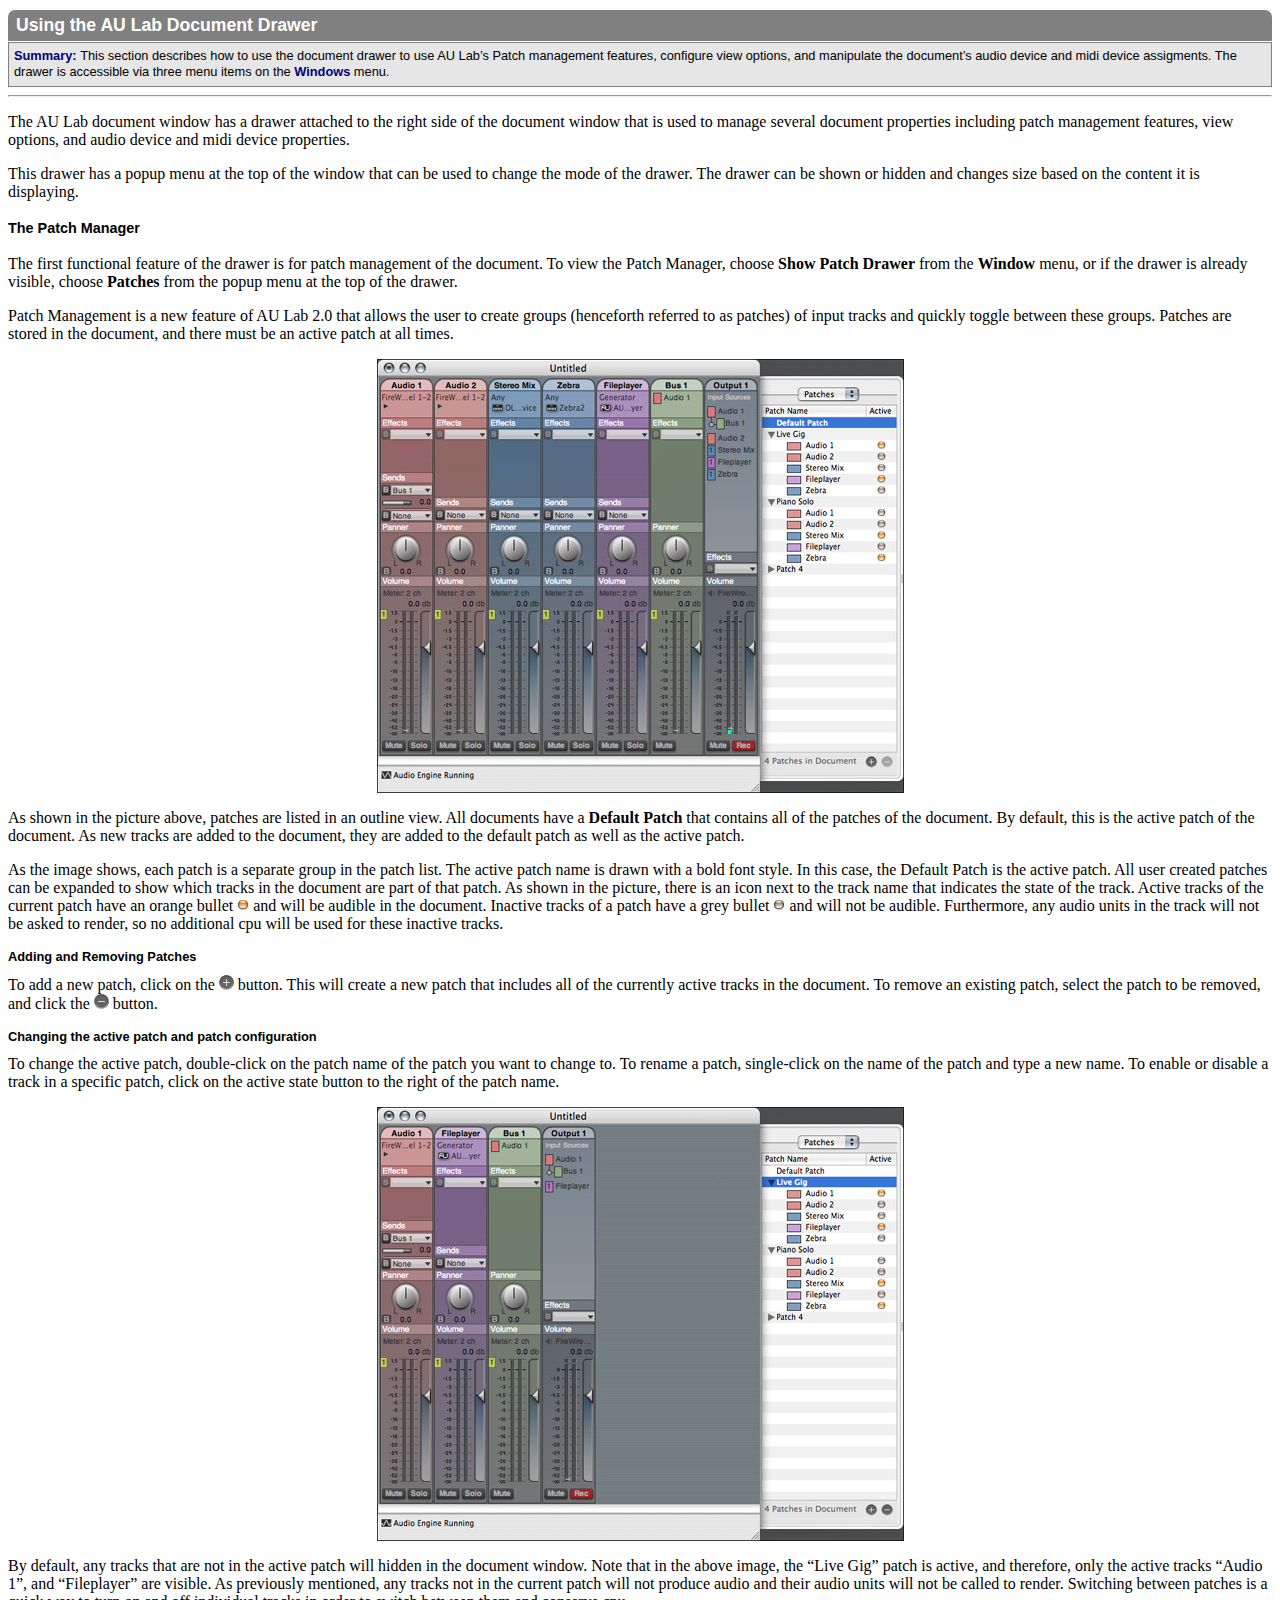
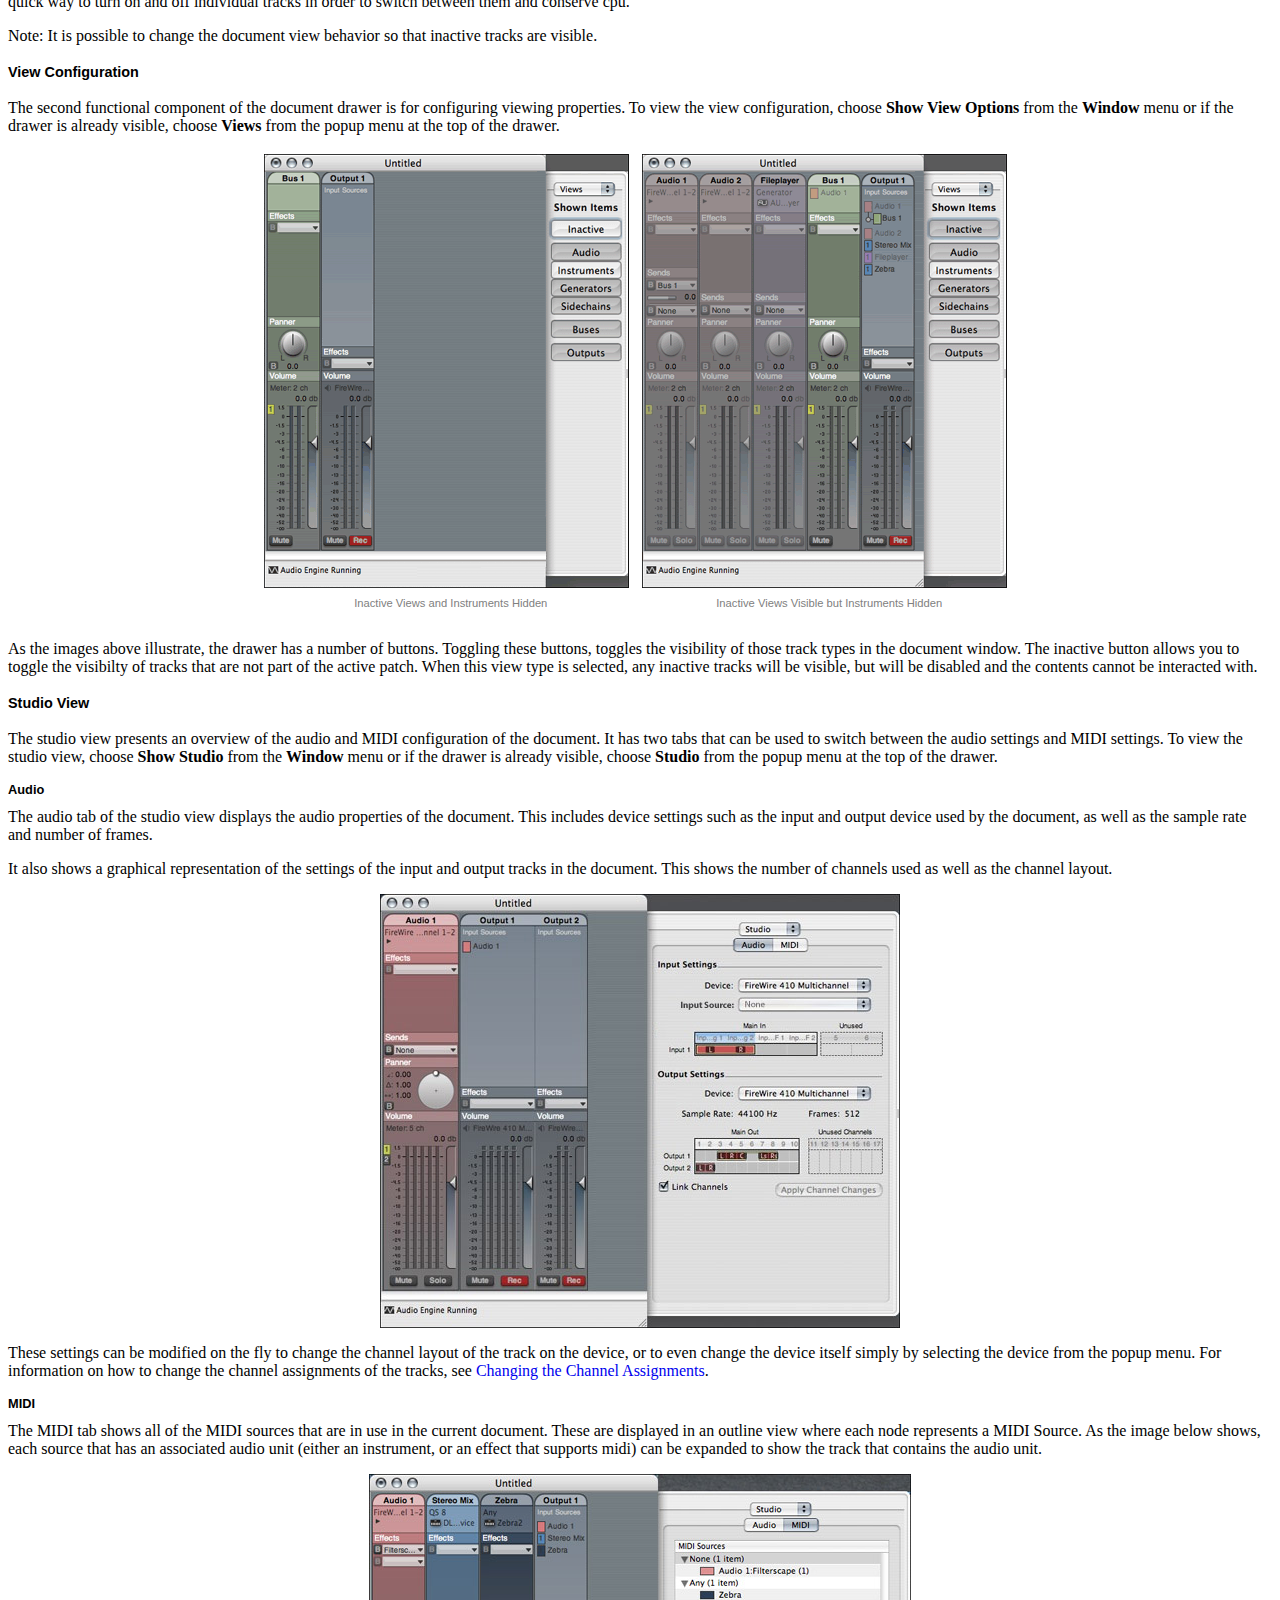
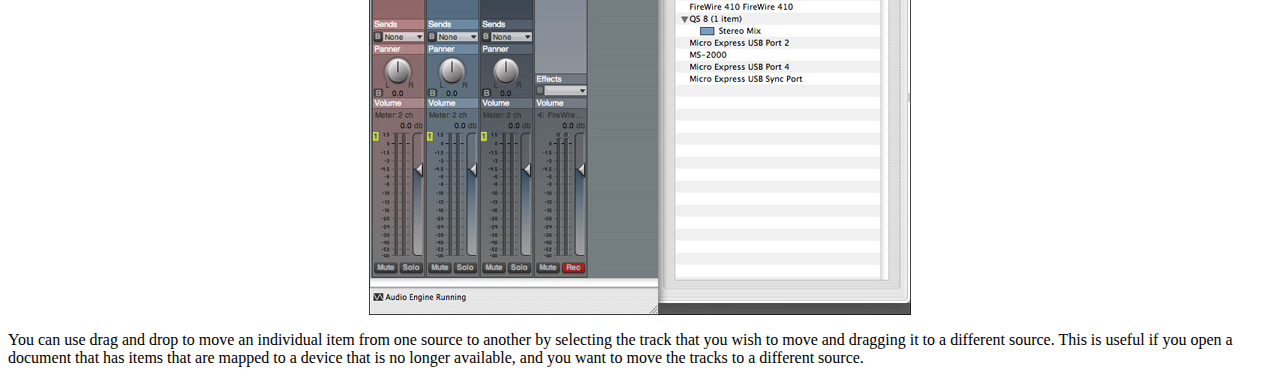
<file: Audio/AU Lab.app/Contents/Resources/AULabHelp/Drawer.html>
<!DOCTYPE HTML PUBLIC "-//W3C//DTD HTML 4.01 Transitional//EN"        "http://www.w3.org/TR/html4/loose.dtd"><html>	<head>		<meta http-equiv="content-type" content="text/html;charset=ISO-8859-1">		<link rel="stylesheet" type="text/css" href="AULDocStyles.css">		<title>Using the AU Lab Window</title>	</head>	<body>		<h3><a name="docDrawer"></a>Using the AU Lab Document Drawer</h3>		<p class="summary"><strong>Summary: </strong>This section describes how to use the document drawer to use AU Lab&rsquo;s Patch management features, configure view options, and manipulate the document&rsquo;s audio device and midi device assigments. The drawer is accessible via three menu items on the <strong>Windows</strong> menu.</p>		<hr>		<p>The AU Lab document window has a drawer attached to the right side of the document window that is used to manage several document properties including patch management features, view options, and audio device and midi device properties.</p>		<p>This drawer has a popup menu at the top of the window that can be used to change the mode of the drawer. The drawer can be shown or hidden and changes size based on the content it is displaying.</p>		<h4><a name="Patch Manager"></a>The Patch Manager</h4>		<p>The first functional feature of the drawer is for patch management of the document. To view the Patch Manager, choose <strong>Show Patch Drawer</strong> from the <strong>Window</strong> menu, or if the drawer is already visible, choose <strong>Patches</strong> from the popup menu at the top of the drawer.</p>		<p>Patch Management is a new feature of AU Lab 2.0 that allows the user to create groups (henceforth referred to as patches) of input tracks and quickly toggle between these groups. Patches are stored in the document, and there must be an active patch at all times.</p>		<div class="centerSection">			<img src="gfx/Document/PatchDrawer.jpg" alt="Patch Drawer" height="434" width="527">		</div>		<p>As shown in the picture above, patches are listed in an outline view. All documents have a <strong>Default Patch</strong> that contains all of the patches of the document. By default, this is the active patch of the document. As new tracks are added to the document, they are added to the default patch as well as the active patch.</p>		<p>As the image shows, each patch is a separate group in the patch list. The active patch name is drawn with a bold font style. In this case, the Default Patch is the active patch. All user created patches can be expanded to show which tracks in the document are part of that patch. As shown in the picture, there is an icon next to the track name that indicates the state of the track. Active tracks of the current patch have an orange bullet <img class="inlineImage" src="gfx/Document/TrackActiveIcon.gif" alt="" width="12" height="11"> and will be audible in the document. Inactive tracks of a patch have a grey bullet <img class="inlineImage" src="gfx/Document/TrackNotActiveIcon.gif" alt="" width="12" height="11"> and will not be audible. Furthermore, any audio units in the track will not be asked to render, so no additional cpu will be used for these inactive tracks.</p>				<h5><a name="addingPatches"></a>Adding and Removing Patches</h5>		<p>To add a new patch, click on the <img class="inlineImage" src="gfx/Document/AddButton.gif" alt="plus" width="15" height="15"> button. This will create a new patch that includes all of the currently active tracks in the document. To remove an existing patch, select the patch to be removed, and click the <img class="inlineImage" src="gfx/Document/RemoveButton.gif" alt="minus" width="15" height="15"> button.</p>				<h5><a name="changingActivePatch"></a>Changing the active patch and patch configuration</h5>		<p>To change the active patch, double-click on the patch name of the patch you want to change to. To rename a patch, single-click on the name of the patch and type a new name. To enable or disable a track in a specific patch, click on the active state button to the right of the patch name.</p>		<div class="centerSection">			<img src="gfx/Document/NewPatchEnabled.jpg" alt="" width="527" height="434">		</div>		<p>By default, any tracks that are not in the active patch will hidden in the document window. Note that in the above image, the &ldquo;Live Gig&rdquo; patch is active, and therefore, only the active tracks &ldquo;Audio 1&rdquo;, and &ldquo;Fileplayer&rdquo; are visible. As previously mentioned, any tracks not in the current patch will not produce audio and their audio units will not be called to render. Switching between patches is a quick way to turn on and off individual tracks in order to switch between them and conserve cpu.</p>		<p>Note: It is possible to change the document view behavior so that inactive tracks are visible.</p>				<h4><a name="ViewConfiguration"></a>View Configuration</h4>		<p>The second functional component of the document drawer is for configuring viewing properties. To view the view configuration, choose <strong>Show View Options</strong> from the <strong>Window</strong> menu or if the drawer is already visible, choose <strong>Views</strong> from the popup menu at the top of the drawer.</p>		<div align="center">			<table width="759" >				<tr>					<td>						<img class="centerImage" src="gfx/Document/ViewDrawer.gif" alt="" width="365" height="434">					</td>					<td>						<img class="centerImage" src="gfx/Document/ShowInactiveviews.gif" alt="" width="365" height="434">					</td>				</tr>				<tr>					<td>						<p class="imageLabelCenter">Inactive Views and Instruments Hidden</p>					</td>					<td>						<p class="imageLabelCenter">Inactive Views Visible but Instruments Hidden</p>					</td>				</tr>			</table>		</div>				<p>As the images above illustrate, the drawer has a number of buttons. Toggling these buttons, toggles the visibility of those track types in the document window. The inactive button allows you to toggle the visibilty of tracks that are not part of the active patch. When this view type is selected, any inactive tracks will be visible, but will be disabled and the contents cannot be interacted with.</p>		<h4><a name="StudioView"></a>Studio View</h4>		<p>The studio view presents an overview of the audio and MIDI configuration of the document. It has two tabs that can be used to switch between the audio settings and MIDI settings. To view the studio view, choose <strong>Show Studio</strong> from the <strong>Window</strong> menu or if the drawer is already visible, choose <strong>Studio</strong> from the popup menu at the top of the drawer.</p>				<h5><a name="audioStudioTab"></a>Audio</h5>		<p>The audio tab of the studio view displays the audio properties of the document. This includes device settings such as the input and output device used by the document, as well as the sample rate and number of frames.</p>		<p>It also shows a graphical representation of the settings of the input and output tracks in the document. This shows the number of channels used as well as the channel layout.</p>		<div class="centerSection">			<img src="gfx/Document/StudioViewAudio.jpg" alt="" width="520" height="434">		</div>				<p>These settings can be modified on the fly to change the channel layout of the track on the device, or to even change the device itself simply by selecting the device from the popup menu. For information on how to change the channel assignments of the tracks, see <a href="CreatingADocument.html#changingChannelAssignments">Changing the Channel Assignments</a>.</p>				<h5><a name="midiStudioTab"></a>MIDI</h5>		<p>The MIDI tab shows all of the MIDI sources that are in use in the current document. These are displayed in an outline view where each node represents a MIDI Source. As the image below shows, each source that has an associated audio unit (either an instrument, or an effect that supports midi) can be expanded to show the track that contains the audio unit.</p>		<div class="centerSection">			<img src="gfx/Document/MidiStudioDrawer.jpg" alt="" width="542" height="441">		</div>		<p>You can use drag and drop to move an individual item from one source to another by selecting the track that you wish to move and dragging it to a different source. This is useful if you open a document that has items that are mapped to a device that is no longer available, and you want to move the tracks to a different source.</p>	</body></html>
</file>
<file: Hardware/HomeKit Accessory Simulator.app/Contents/Resources/en.lproj/Help/style.css>
h1 { font-size: 20pt; }
a:link { font-weight: bold; text-decoration: none; }
</file>
<file: Audio/AU Lab.app/Contents/Resources/AULabHelp/AULDocStyles.css>
h2 {
	font: 1.2em "Helvetica Neue", Arial, Helvetica, Geneva, sans-serif;
}

h3 {
	font: bold 1.1em "Helvetica Neue", Arial, Helvetica, Geneva, sans-serif;
	background-color: gray;
	color: white;
	padding: 5px 5px 5px 8px;
	-webkit-border-top-right-radius: 7px;
	-webkit-border-top-left-radius: 7px;
	margin-top: 10px;
}

h4 {
		font: bold .9em "Helvetica Neue", Arial, Helvetica, Geneva, sans-serif;
}

h5 {
	font: bold .8em "Helvetica Neue", Arial, Helvetica, Geneva, sans-serif;
	margin-bottom: -5px;
	margin-top: 10px;
}

a {
	text-decoration: none;
}

a:hover {
	text-decoration: underline;
}

img {
	border-style: none;
	margin: 0;
}

img.leftImage {
	margin-right: 10px;
	margin-bottom: 5px;
	float: left;
	clear: left;
}

img.rightImage {
	float: right;
	display: inline;
	margin-left: 5px;
}

img.inlineImage {
	position: relative;
	clear: left;
}

img.inlineImage2 {
	position: relative;
	top: 2px;
}

div.helpIndex ul a {
	color: black;
	font: bold 10pt "Helvetica Neue", Arial, Helvetica, Geneva, sans-serif;
	display: block;
	margin: 0 0 0 -40px;
	padding-top: 1px;
	padding-bottom: 0;
	padding-right: 0;
}

div.helpIndex ul ul li a {
	font-weight: normal;
	font-style: normal;
}

div.secondLevelList {
	padding-bottom: 10px;
	margin-left: -20px;
	font-weight: normal;
	font-style: normal;
}

div.thirdLevelList {
	margin-left: -25px;
}

div.thirdLevelList ul a {
	color: #585858;
}

div.fourthLevelList {
	margin-left: -25px;
}

div.fourthLevelList ul a {
	color: gray;
}

div.helpIndex ul li {
	list-style-type: none;
}

table.infoTable td {
	font: .8em "Helvetica Neue", Arial, Helvetica, Geneva, sans-serif;
}

table.infoTable td.oddRow {
	background-color: #ededed;
}

div.Note, p.Note{
	background-color: #ffc;
	font: .8em "Helvetica Neue", Arial, Helvetica, Geneva, sans-serif;
	clear: both;
	margin: 0 0 2px;
	float: none;
	padding: 6px;
	border: 2px outset orange;
	-webkit-border-radius: 5px;
}

div.Note strong, p.Note, span.warning{
	color: maroon;
}

div.centerSection{
	text-align: center;
}

p.summary, div.summary {
	background-color: #e6e6e6;
	padding: 5px;
	position: relative;
	border-bottom: 1px solid gray;
	display: block;
	float: none;
	bottom: 17px;
	border: 1px solid gray;
	font: .8em/1.3em "Helvetica Neue", Arial, Helvetica, Geneva, sans-serif;
	margin-bottom: -17px;
}

div.summary strong, p.summary strong {
	color: navy;
}

p.imageLabelCenter {
	color: gray;
	font: .7em "Helvetica Neue", Arial, Helvetica, Geneva, sans-serif;
	margin-top: 5px;
	text-align: center;
}

p.footnote{
	color: gray;
	font: .6em "Helvetica Neue", Arial, Helvetica, Geneva, sans-serif;
	border-top: 1px solid gray;
	padding-top: 5px;
}

span.configName {
	color: gray;
	text-transform: uppercase;
	font: .8em "Helvetica Neue", Arial, Helvetica, Geneva, sans-serif;
}
</file>
